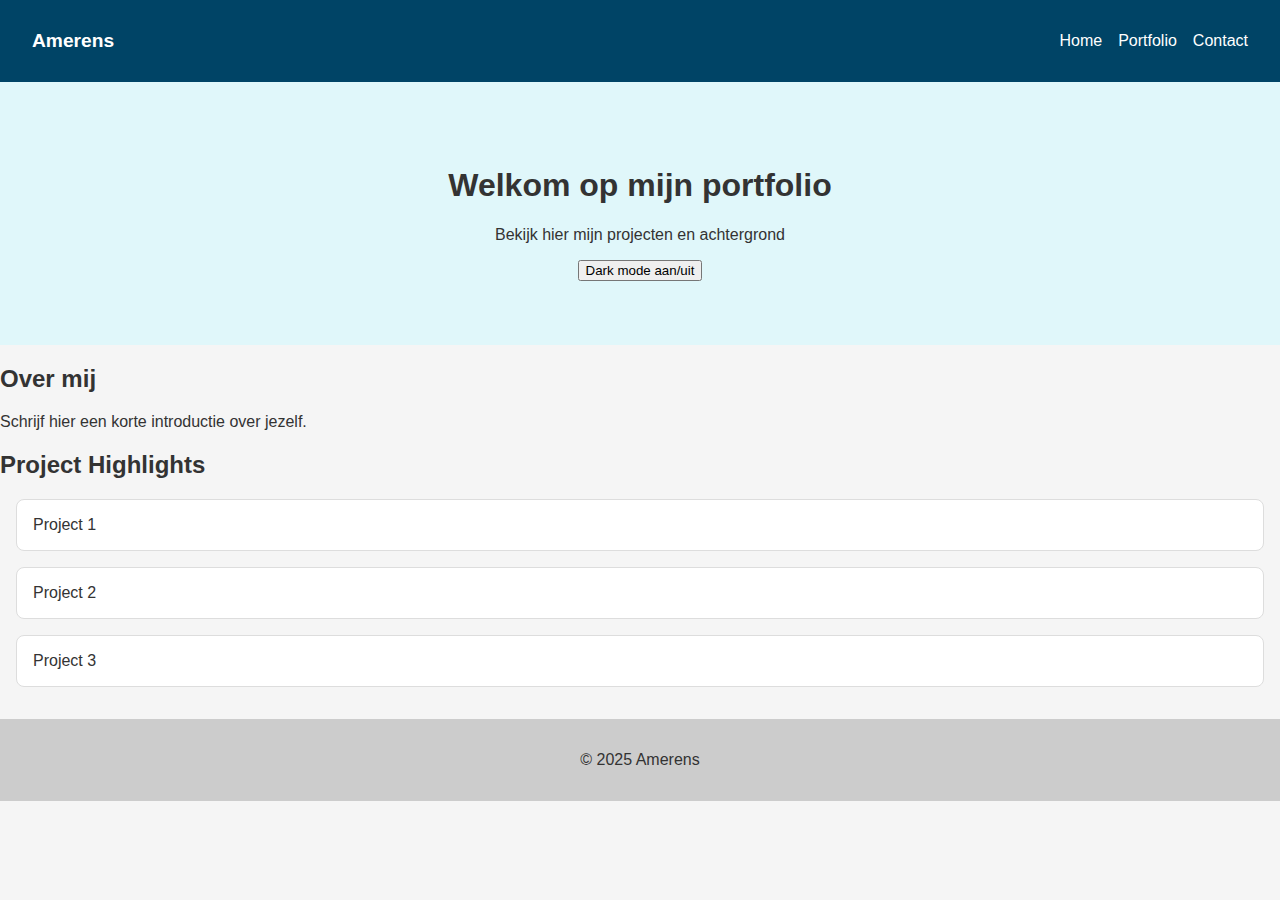
<file: index.html>
<!DOCTYPE html>
<html lang="nl">
<head>
  <meta charset="UTF-8" />
  <meta name="viewport" content="width=device-width, initial-scale=1.0" />
  <title>Portfolio van Amerens</title>
  <link rel="stylesheet" href="style.css" />
  <script defer src="script.js"></script>
</head>
<body>
  <header>
    <nav class="navbar">
      <div class="logo">Amerens</div>
      <ul class="nav-links">
        <li><a href="index.html">Home</a></li>
        <li><a href="portfolio.html">Portfolio</a></li>
        <li><a href="contact.html">Contact</a></li>
      </ul>
    </nav>
    <div class="header-content">
      <h1>Welkom op mijn portfolio</h1>
      <p>Bekijk hier mijn projecten en achtergrond</p>
      <button onclick="toggleDarkMode()">Dark mode aan/uit</button>
    </div>
  </header>
  <main>
    <section class="intro">
      <h2>Over mij</h2>
      <p>Schrijf hier een korte introductie over jezelf.</p>
    </section>
    <section class="highlights">
      <h2>Project Highlights</h2>
      <div class="project-card">Project 1</div>
      <div class="project-card">Project 2</div>
      <div class="project-card">Project 3</div>
    </section>
  </main>
  <footer>
    <p>&copy; 2025 Amerens</p>
  </footer>
</body>
</html>
</file>
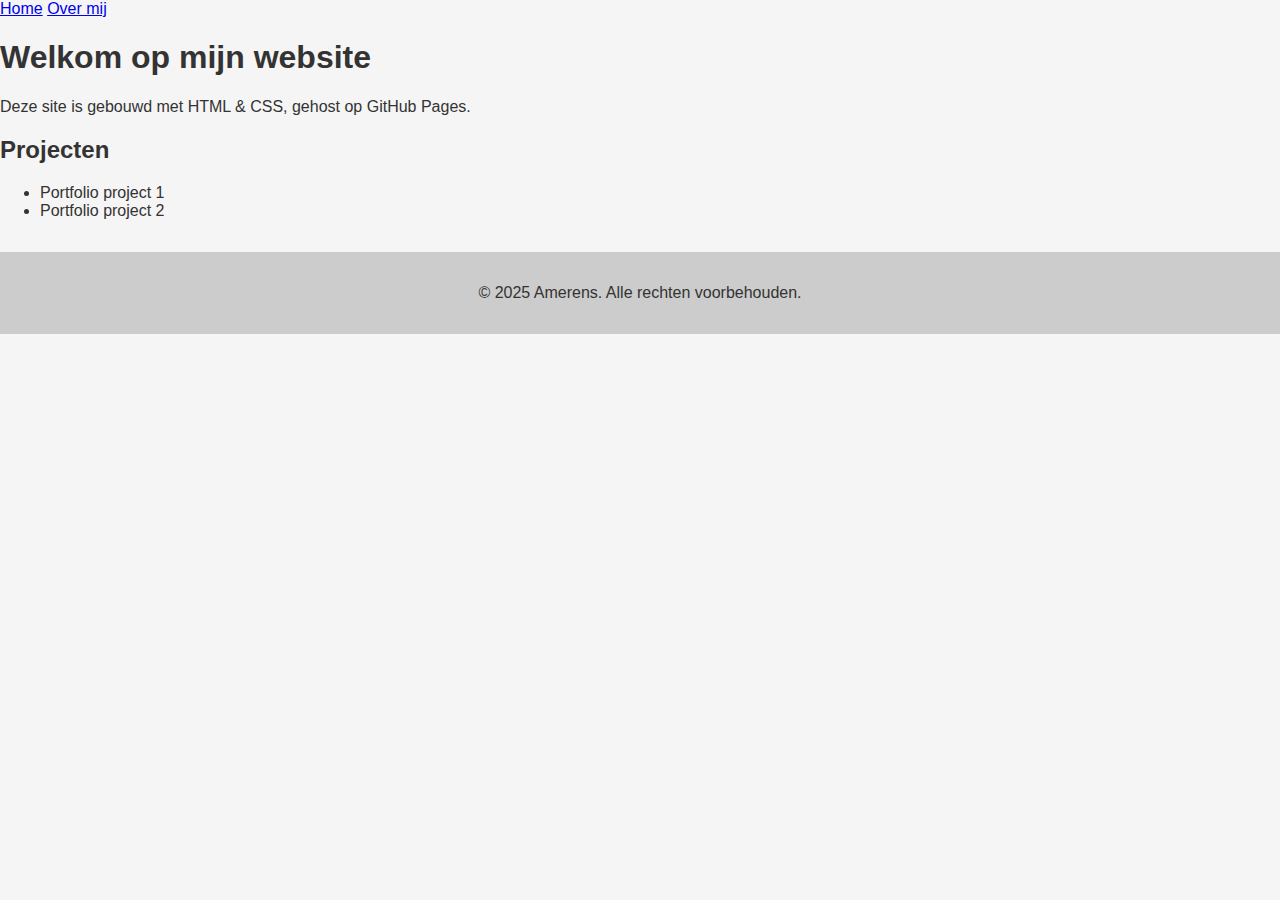
<file: aaindex.html>
<!DOCTYPE html>
<html lang="nl">
<head>
    <meta charset="UTF-8">
    <meta name="viewport" content="width=device-width, initial-scale=1.0">
    <title>Welkom - Amerens</title>
    <link rel="stylesheet" href="style.css">
</head>
<body>
    <header>
        <nav>
            <a href="index.html">Home</a>
            <a href="about.html">Over mij</a>
        </nav>
        <h1>Welkom op mijn website</h1>
        <p>Deze site is gebouwd met HTML & CSS, gehost op GitHub Pages.</p>
    </header>
    <main>
        <section>
            <h2>Projecten</h2>
            <ul>
                <li>Portfolio project 1</li>
                <li>Portfolio project 2</li>
            </ul>
        </section>
    </main>
    <footer>
        <p>&copy; 2025 Amerens. Alle rechten voorbehouden.</p>
    </footer>
</body>
</html>
</file>
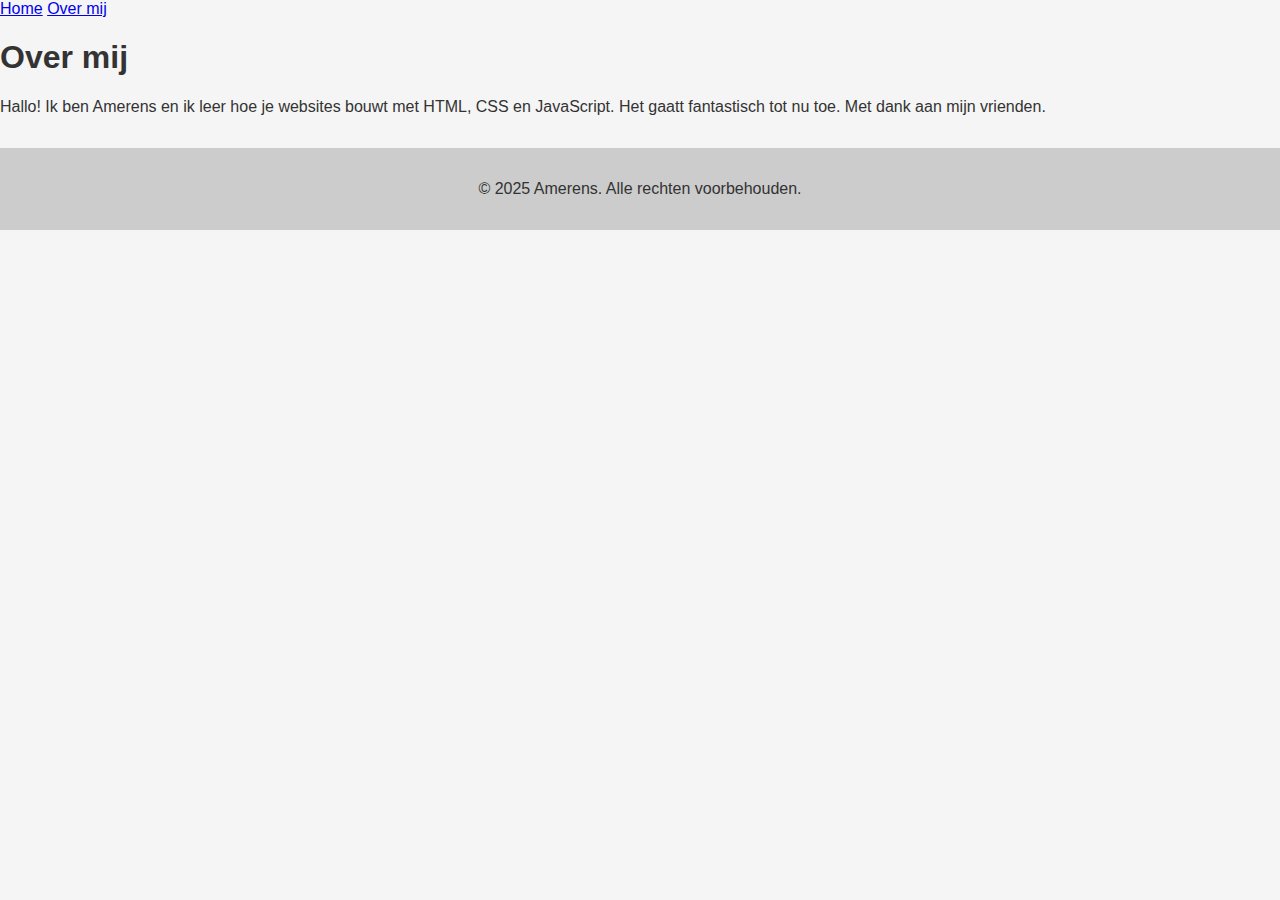
<file: about.html>
<!DOCTYPE html>
<html lang="nl">
<head>
    <meta charset="UTF-8">
    <meta name="viewport" content="width=device-width, initial-scale=1.0">
    <title>Over mij - Amerens</title>
    <link rel="stylesheet" href="style.css">
</head>
<body>
    <header>
        <nav>
            <a href="index.html">Home</a>
            <a href="about.html">Over mij</a>
        </nav>
        <h1>Over mij</h1>
    </header>
    <main>
        <section>
            <p>Hallo! Ik ben Amerens en ik leer hoe je websites bouwt met HTML, CSS en JavaScript. Het gaatt fantastisch tot nu toe. Met dank aan mijn vrienden.</p>
        </section>
    </main>
    <footer>
        <p>&copy; 2025 Amerens. Alle rechten voorbehouden.</p>
    </footer>
</body>
</html>
</file>
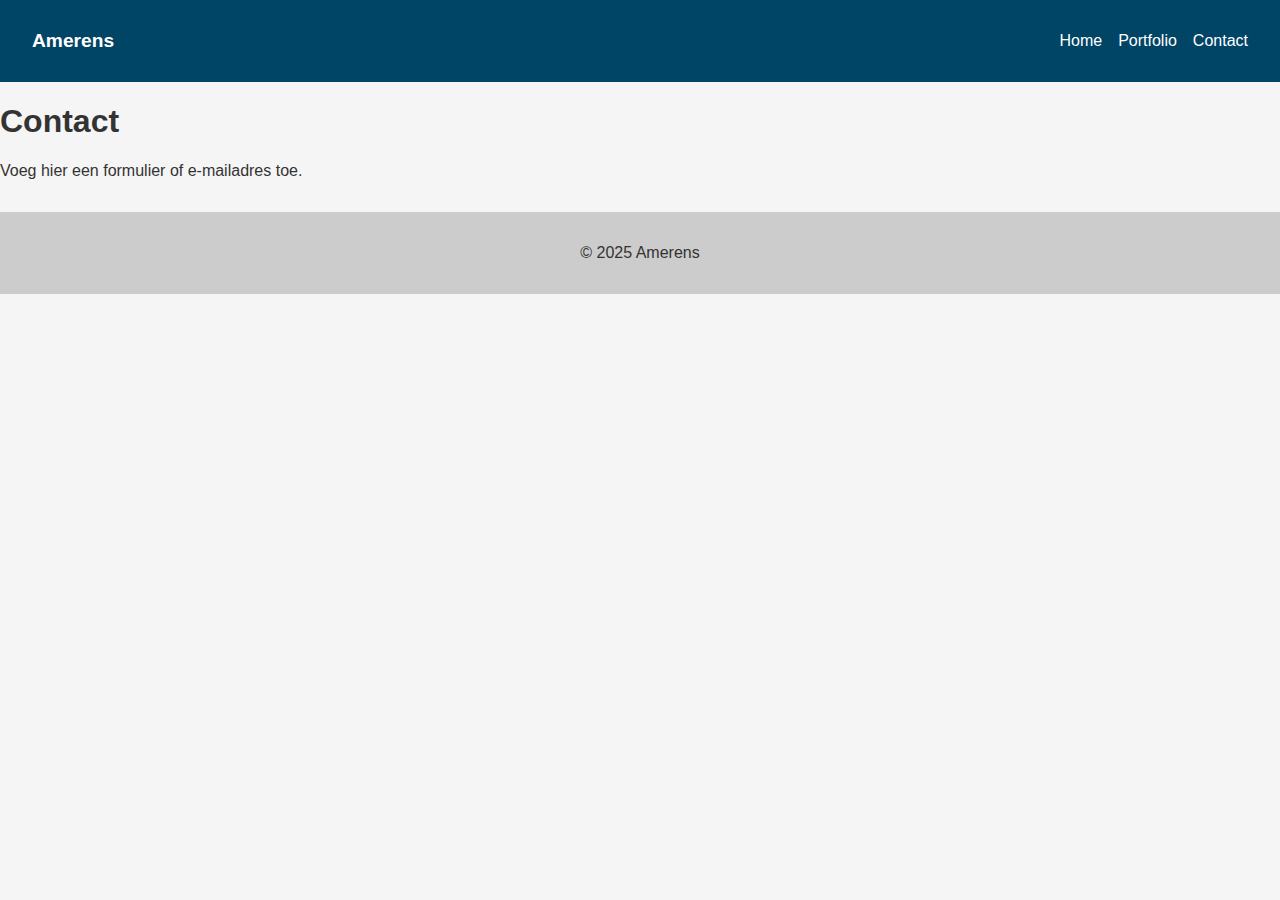
<file: contact.html>
<!DOCTYPE html>
<html lang="nl">
<head>
  <meta charset="UTF-8" />
  <meta name="viewport" content="width=device-width, initial-scale=1.0" />
  <title>Contact - Amerens</title>
  <link rel="stylesheet" href="style.css" />
</head>
<body>
  <header>
    <nav class="navbar">
      <div class="logo">Amerens</div>
      <ul class="nav-links">
        <li><a href="index.html">Home</a></li>
        <li><a href="portfolio.html">Portfolio</a></li>
        <li><a href="contact.html">Contact</a></li>
      </ul>
    </nav>
  </header>
  <main>
    <h1>Contact</h1>
    <p>Voeg hier een formulier of e-mailadres toe.</p>
  </main>
  <footer>
    <p>&copy; 2025 Amerens</p>
  </footer>
</body>
</html>
</file>
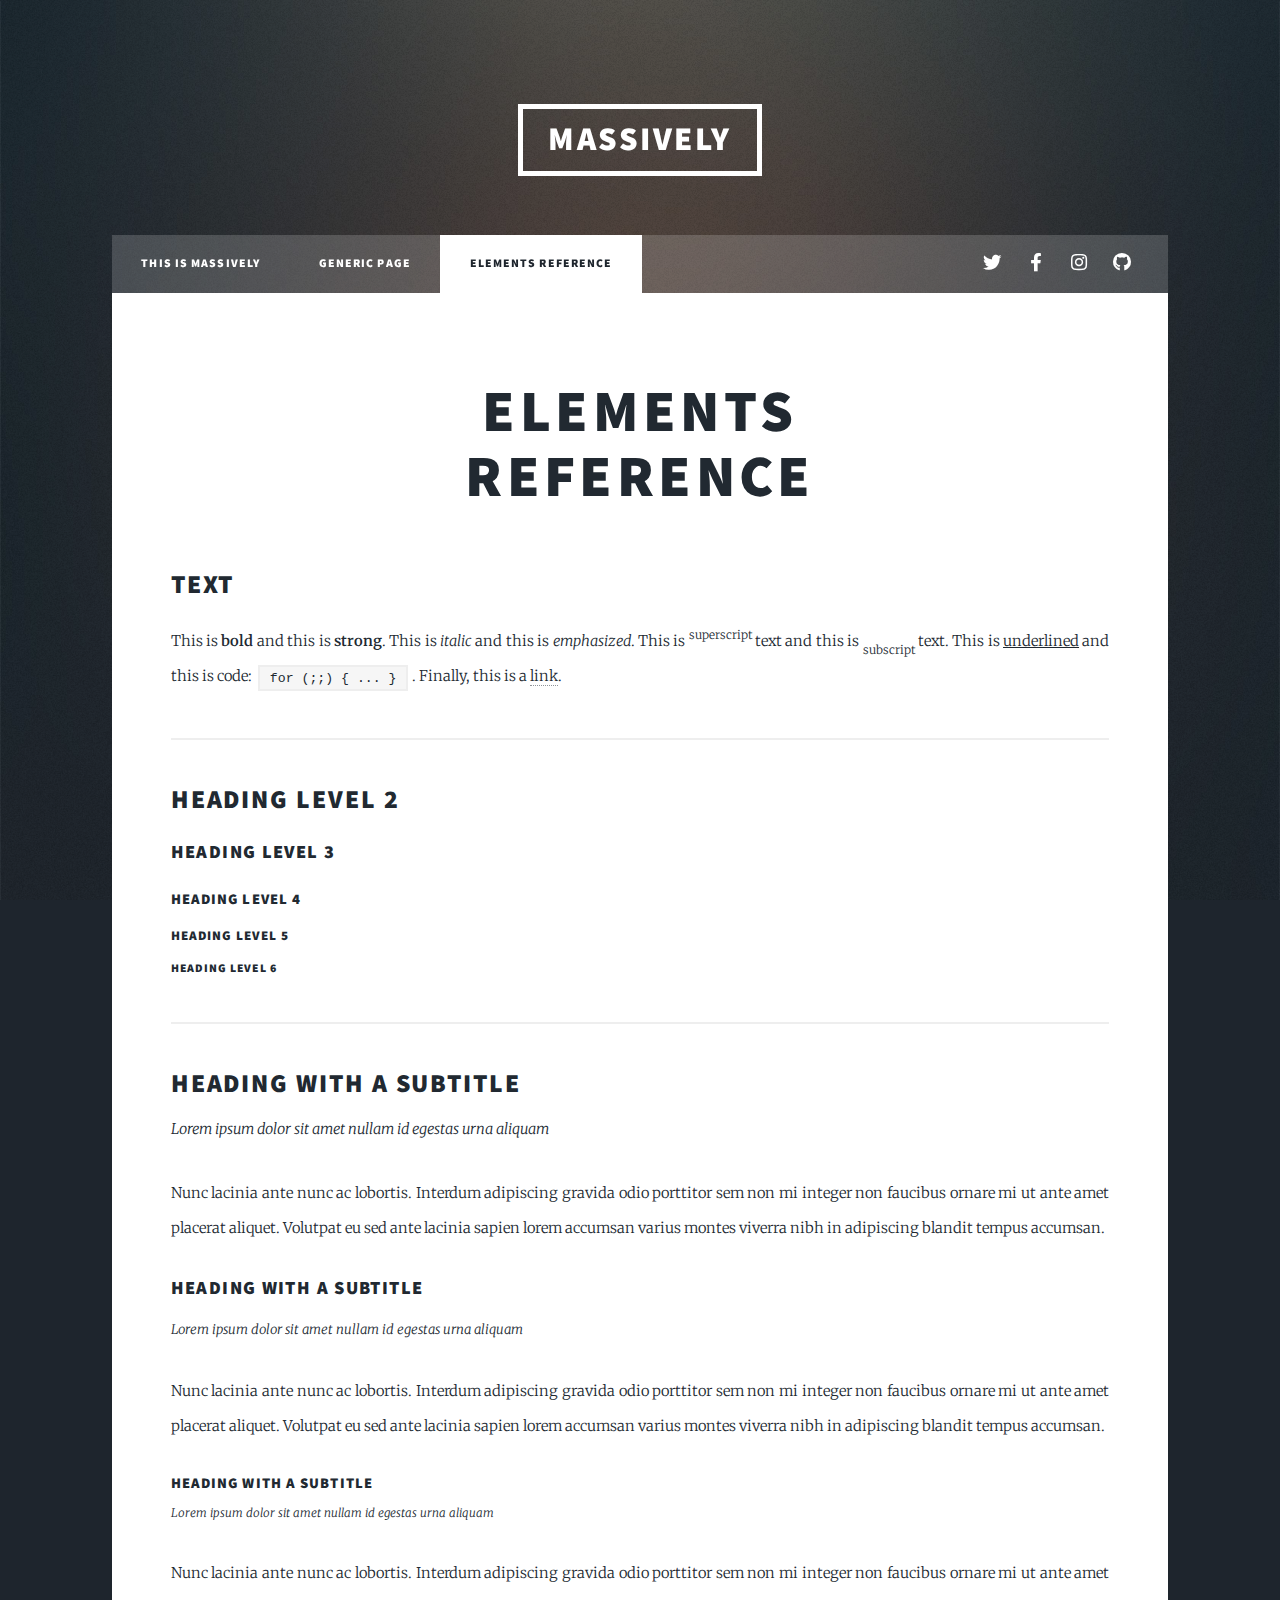
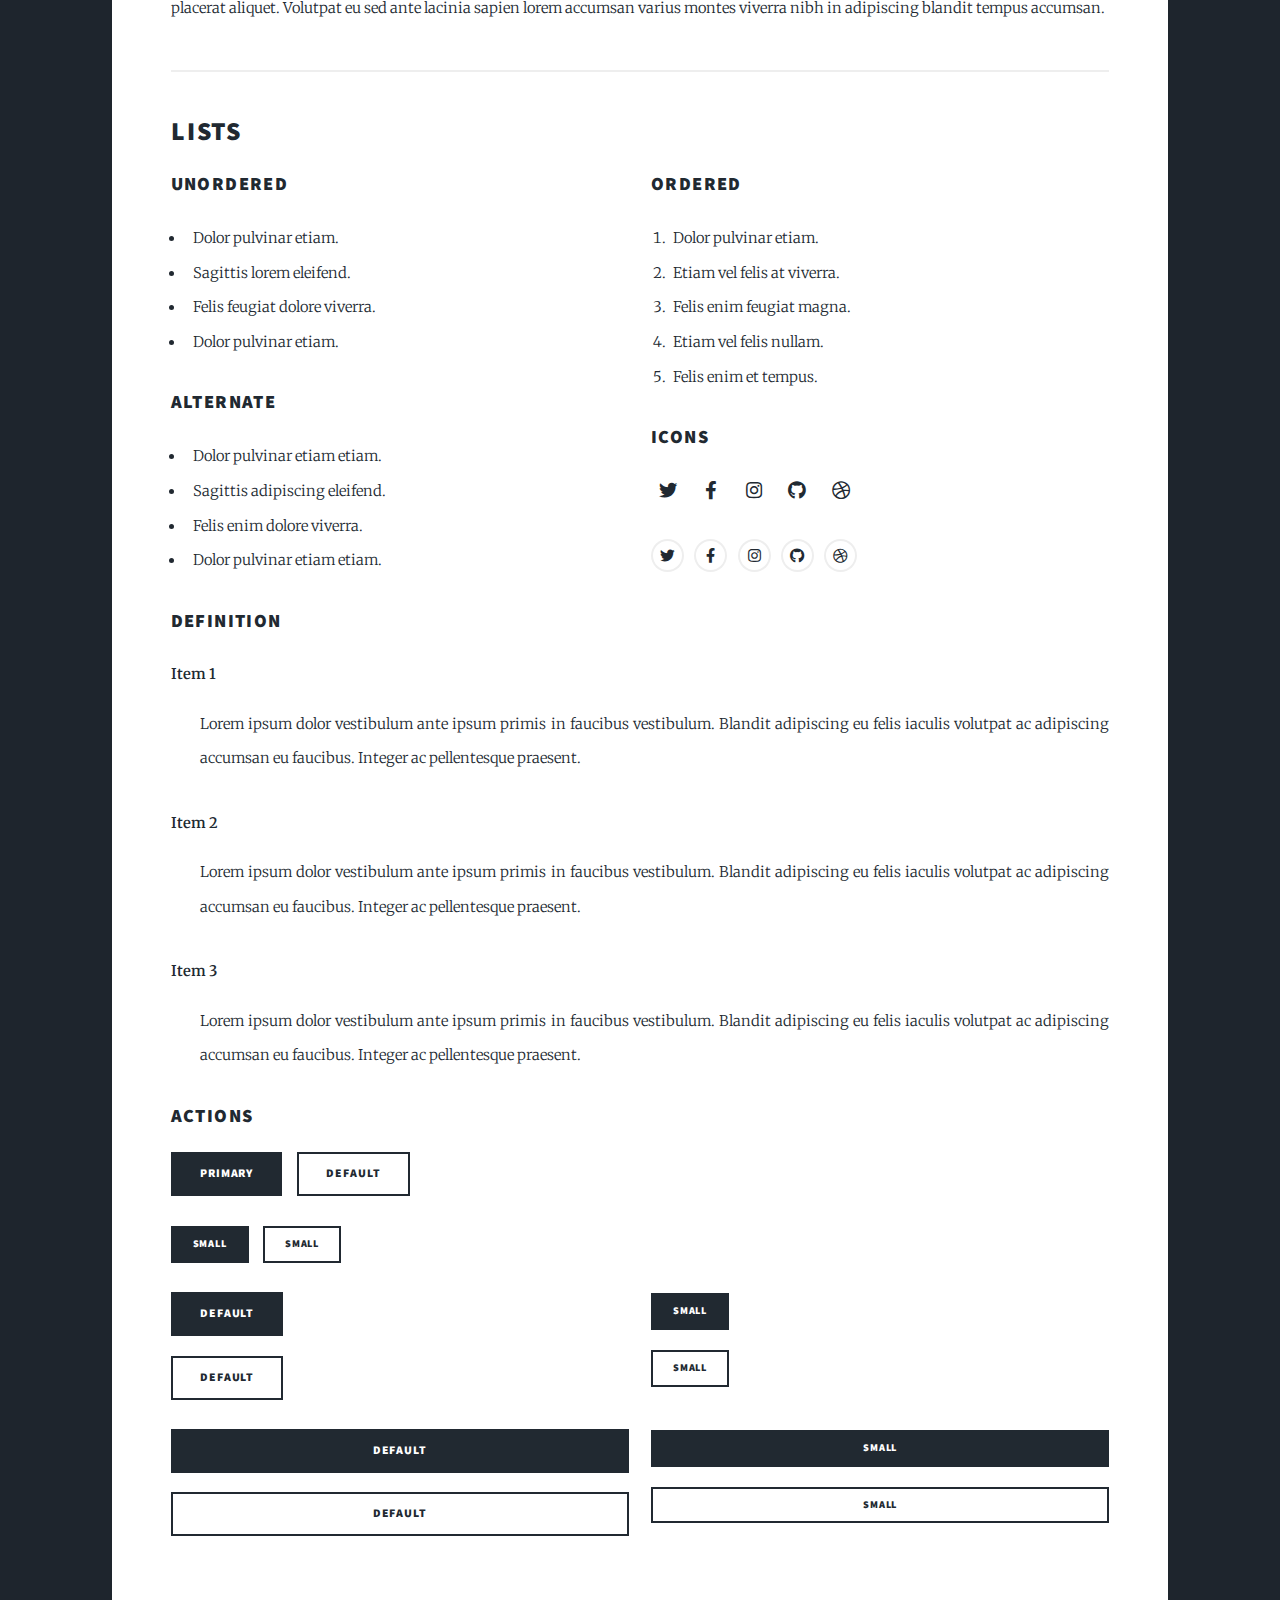
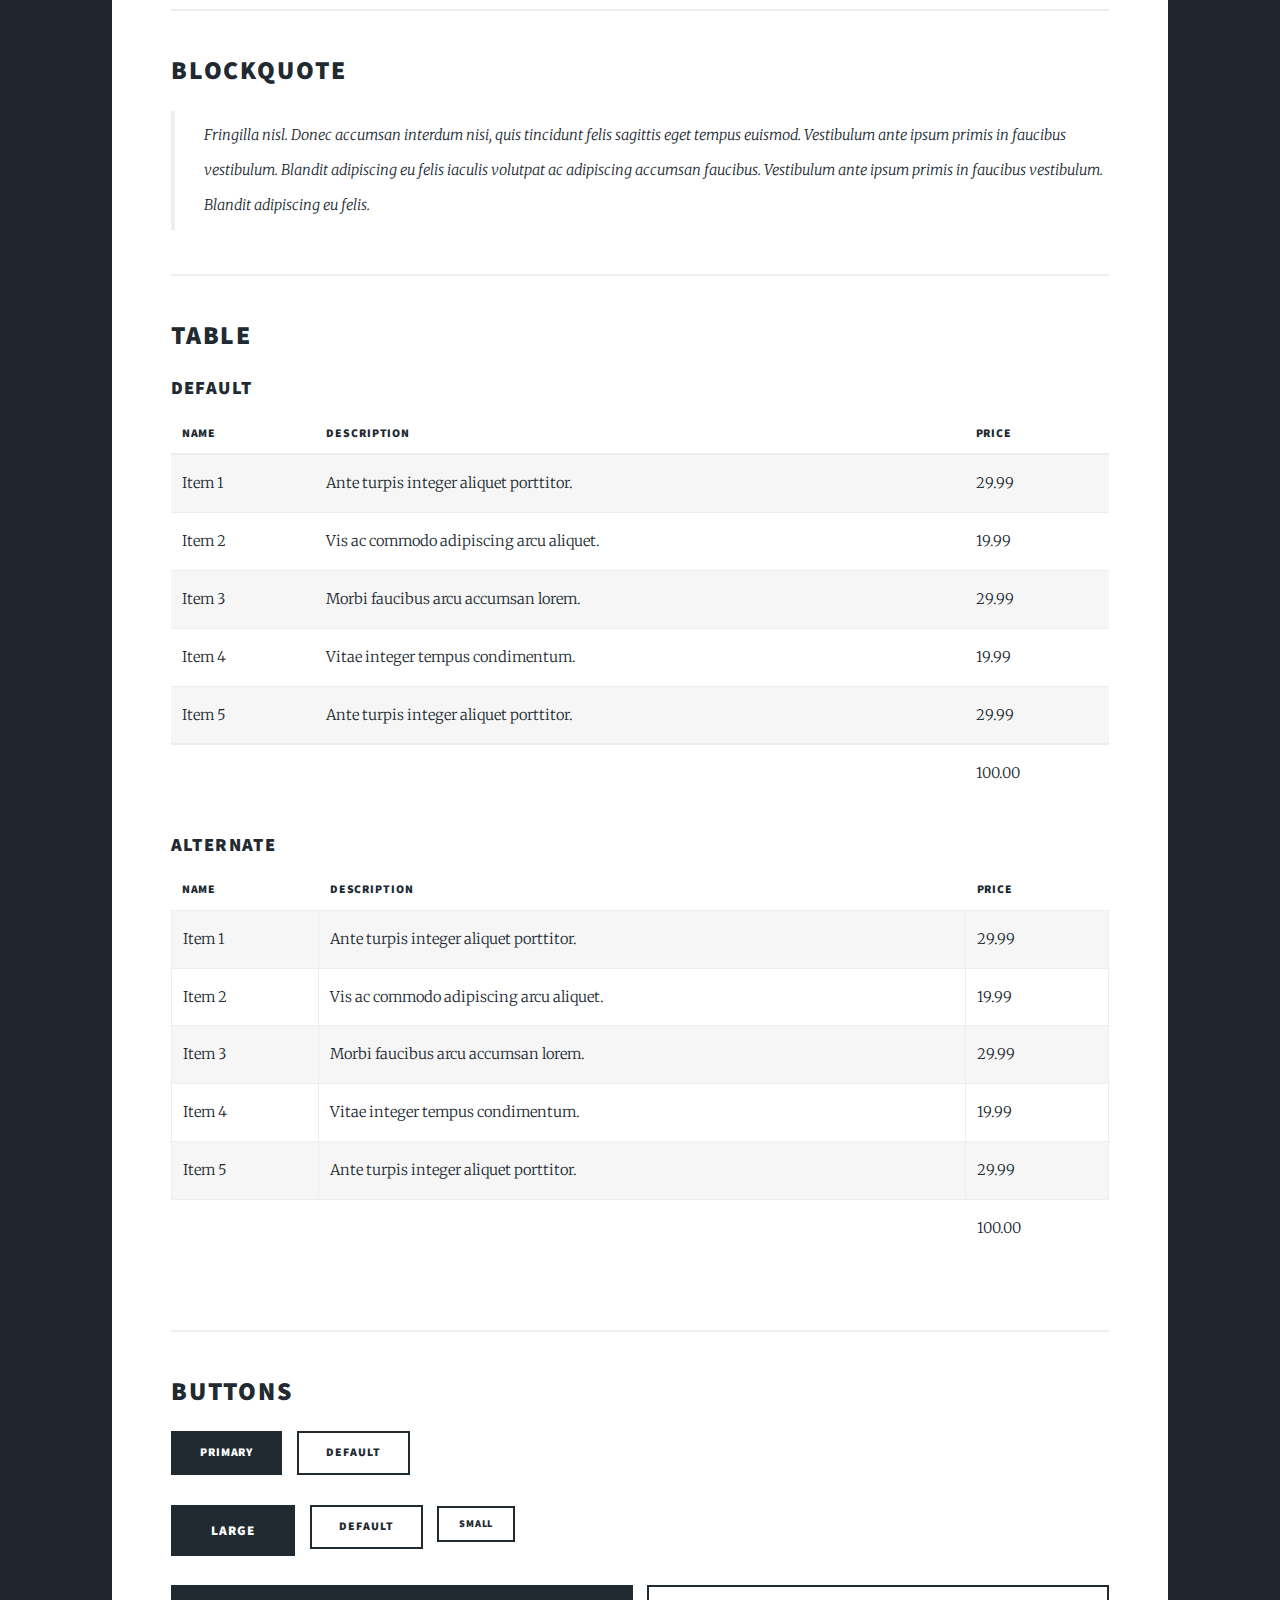
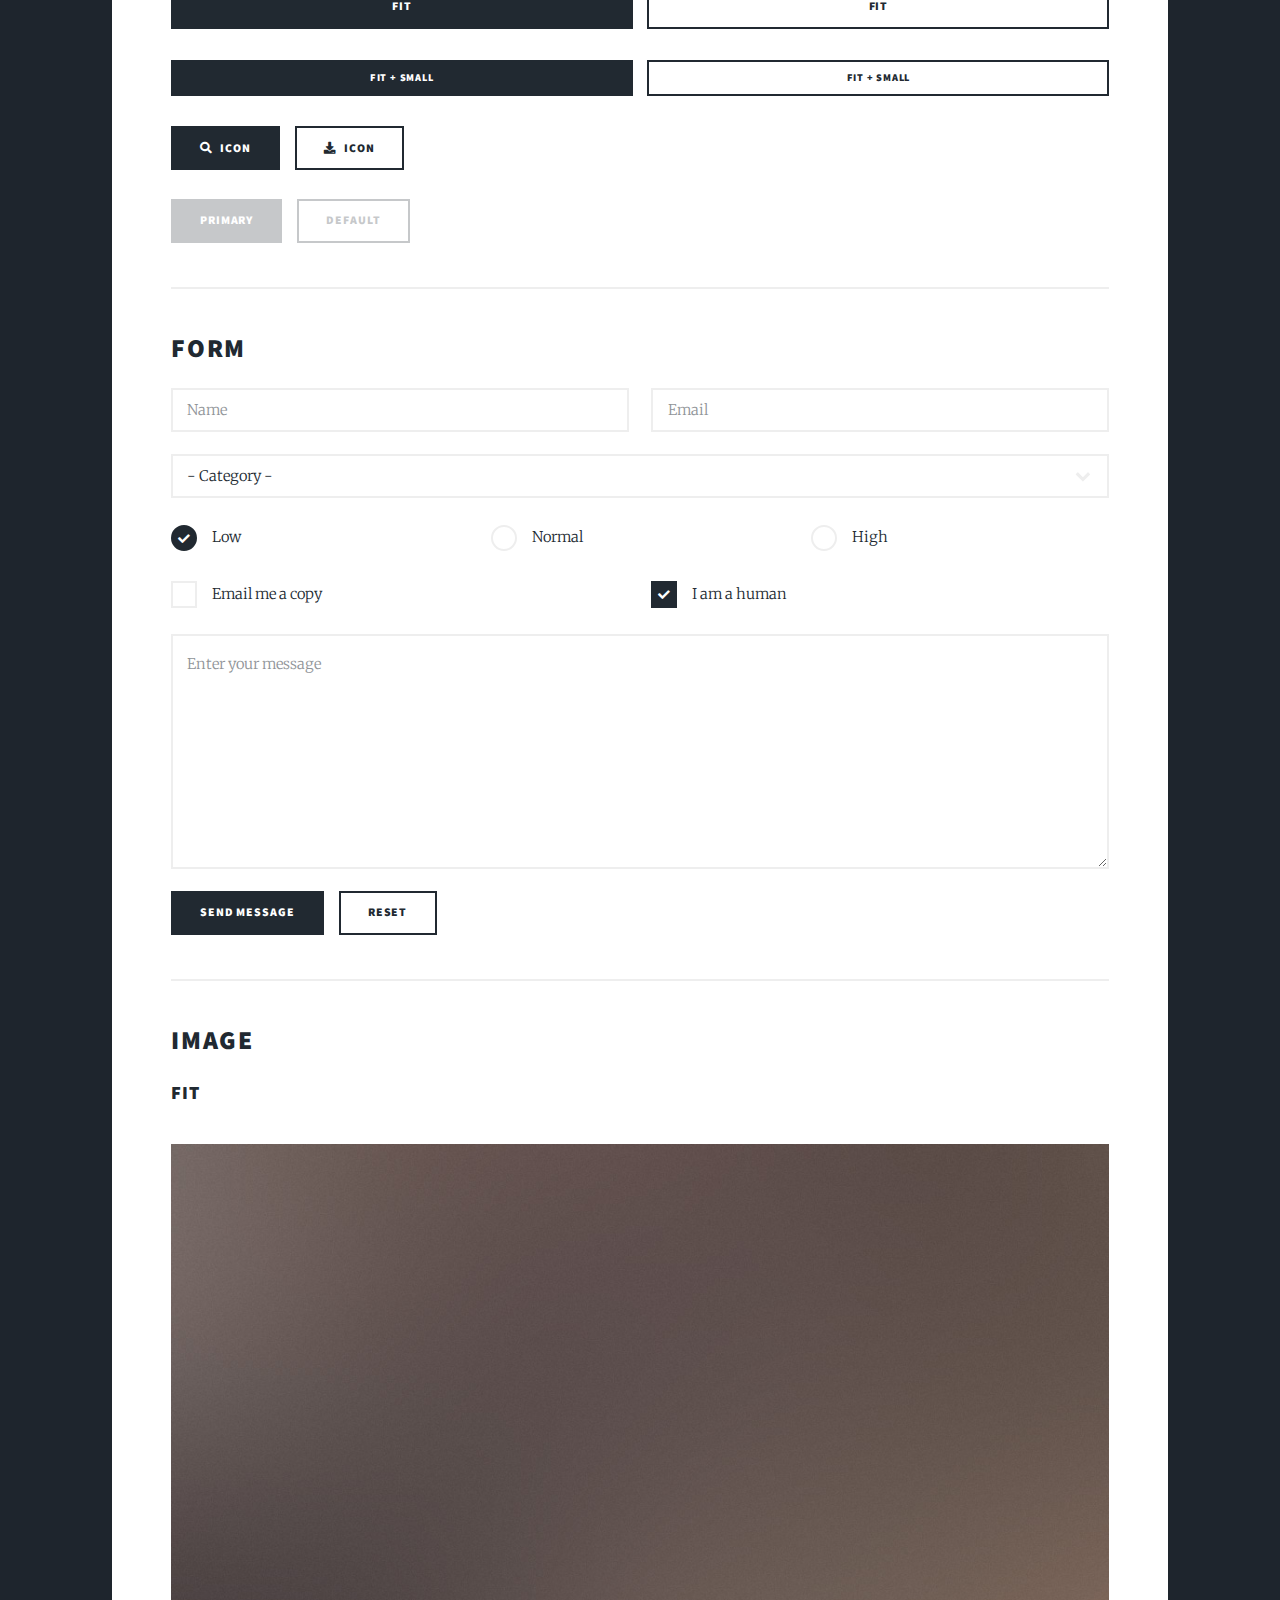
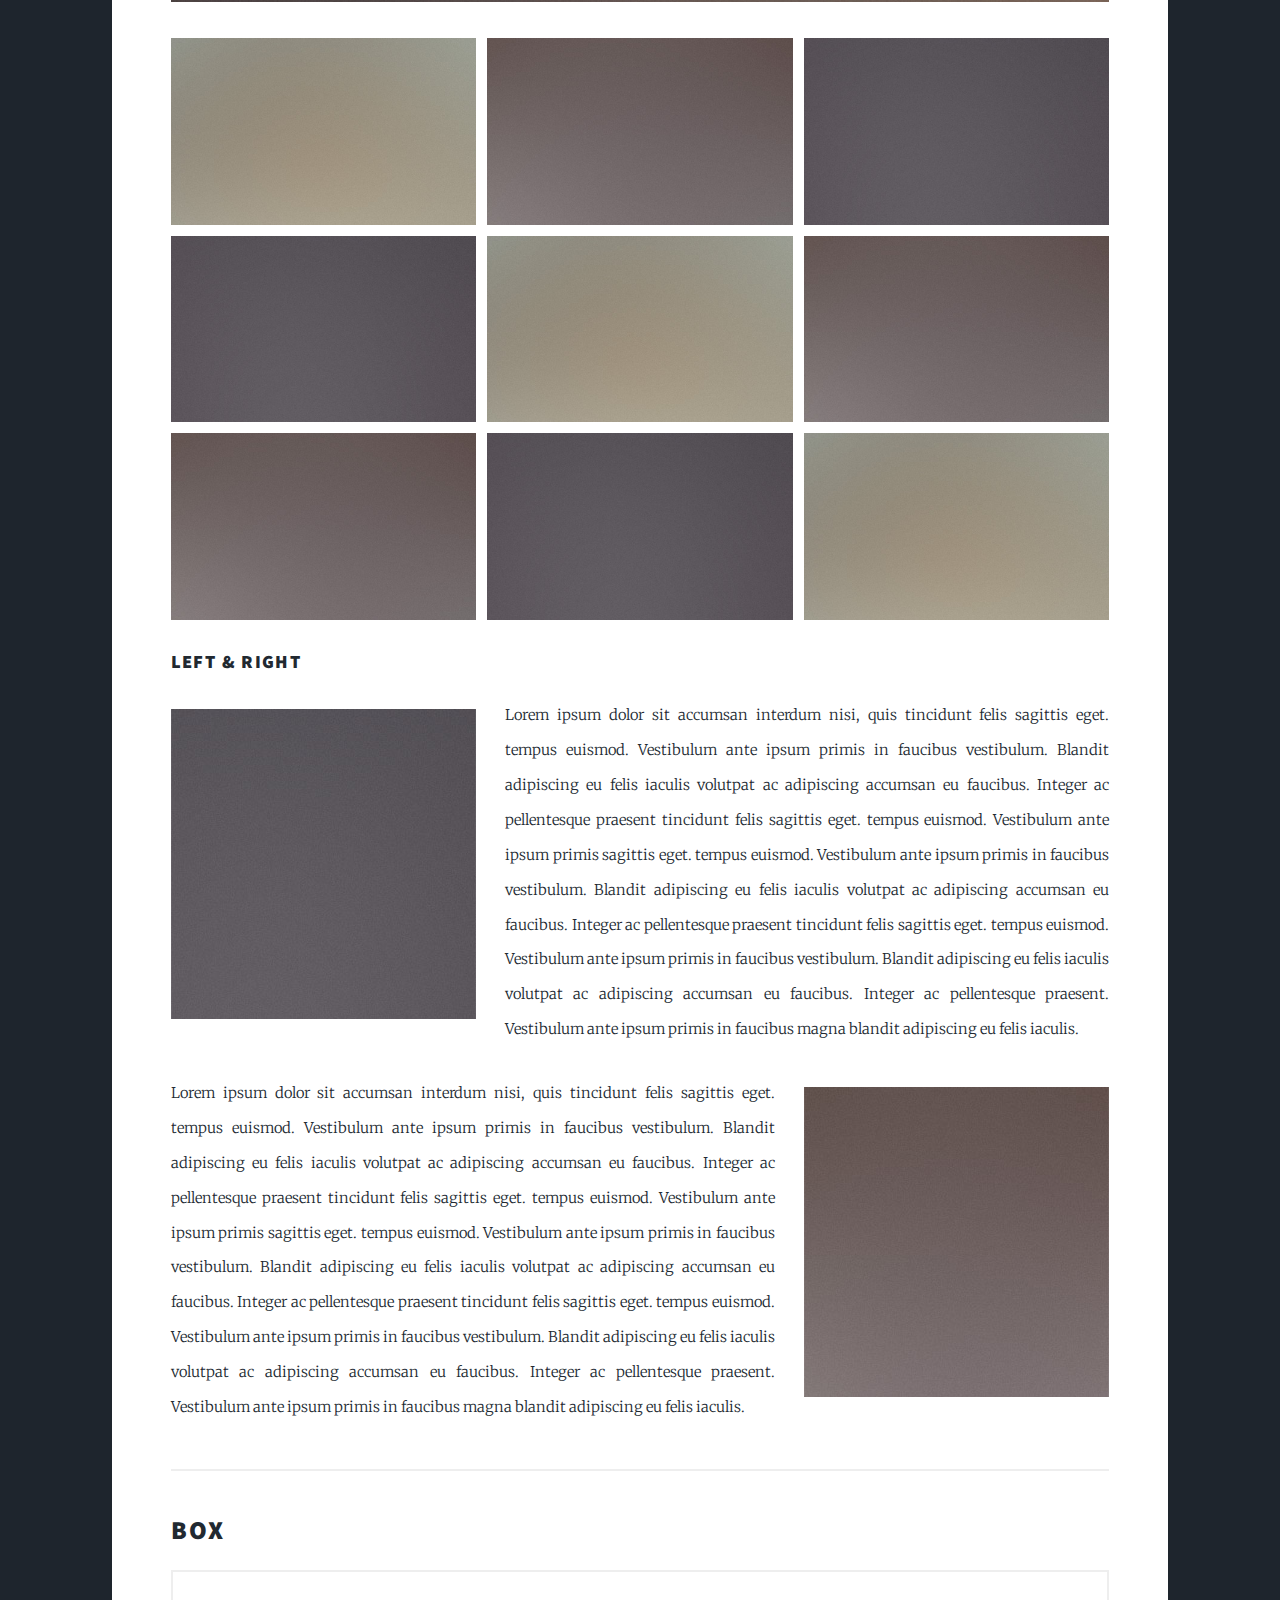
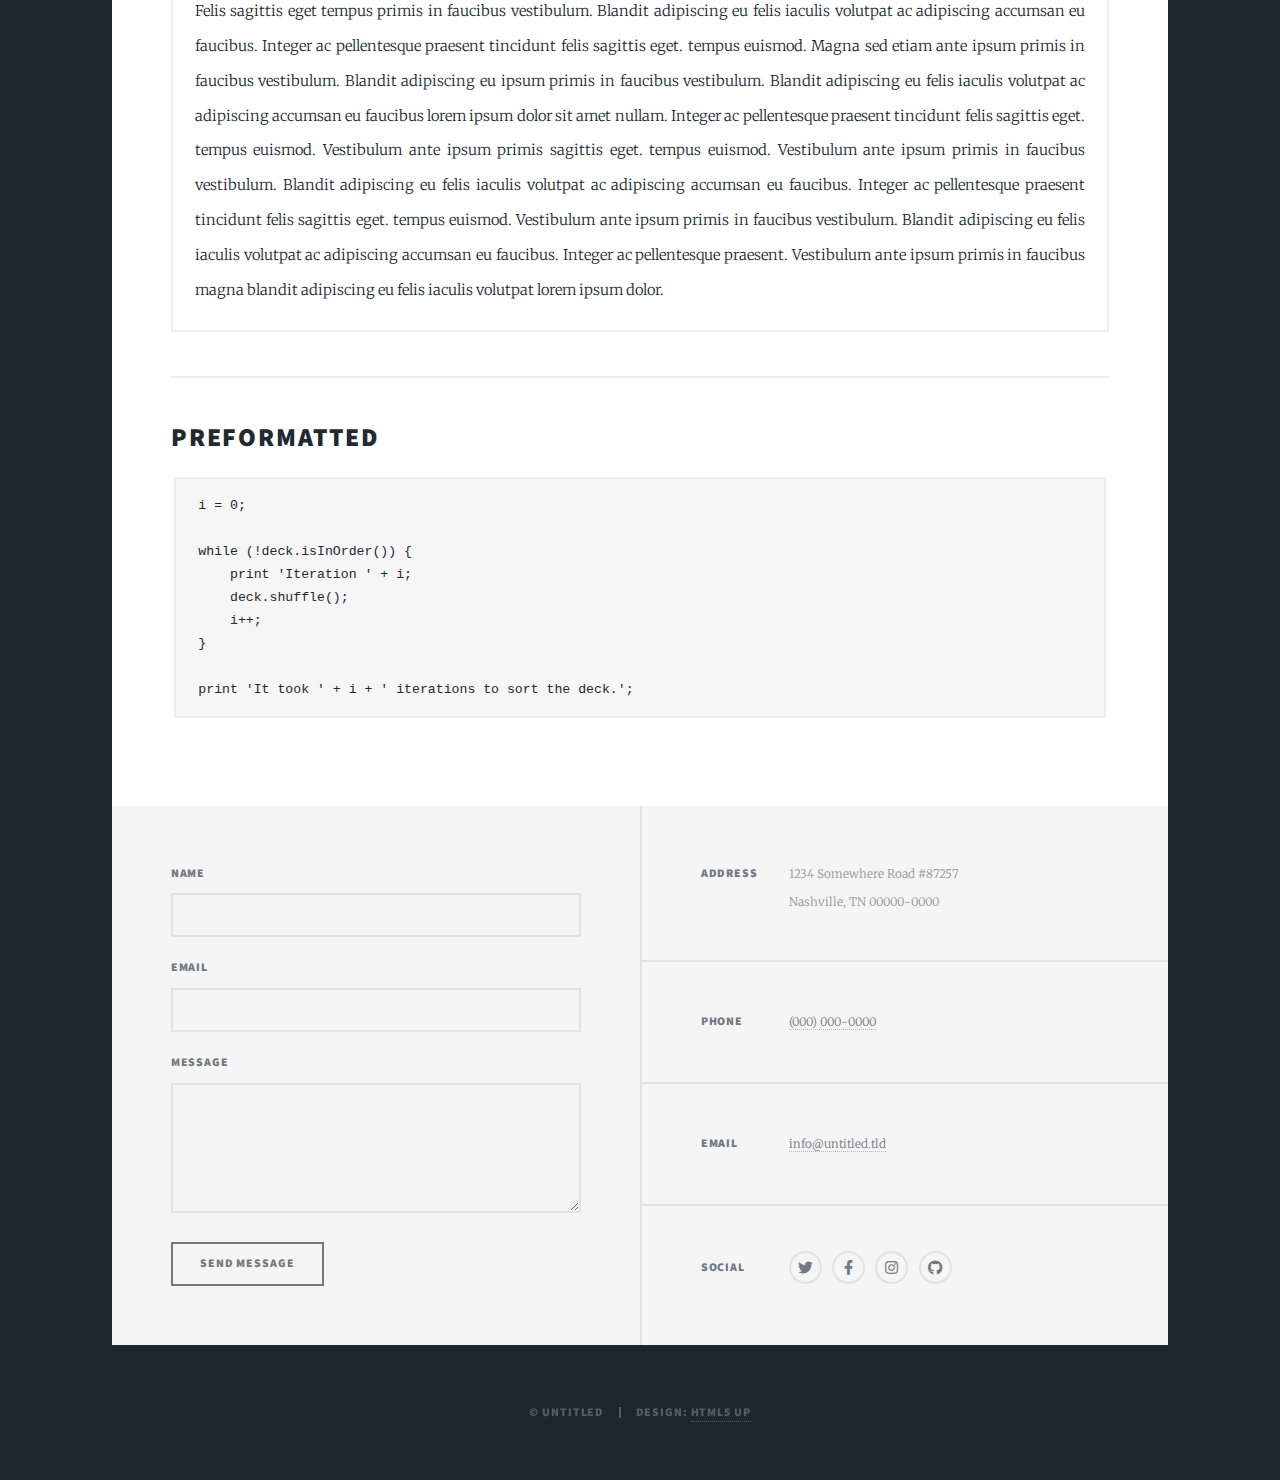
<file: elements.html>
<!DOCTYPE HTML>
<!--
	Massively by HTML5 UP
	html5up.net | @ajlkn
	Free for personal and commercial use under the CCA 3.0 license (html5up.net/license)
-->
<html>
	<head>
		<title>Elements Reference - Massively by HTML5 UP</title>
		<meta charset="utf-8" />
		<meta name="viewport" content="width=device-width, initial-scale=1, user-scalable=no" />
		<link rel="stylesheet" href="assets/css/main.css" />
		<noscript><link rel="stylesheet" href="assets/css/noscript.css" /></noscript>
	</head>
	<body class="is-preload">

		<!-- Wrapper -->
			<div id="wrapper">

				<!-- Header -->
					<header id="header">
						<a href="index.html" class="logo">Massively</a>
					</header>

				<!-- Nav -->
					<nav id="nav">
						<ul class="links">
							<li><a href="index.html">This is Massively</a></li>
							<li><a href="generic.html">Generic Page</a></li>
							<li class="active"><a href="elements.html">Elements Reference</a></li>
						</ul>
						<ul class="icons">
							<li><a href="#" class="icon brands fa-twitter"><span class="label">Twitter</span></a></li>
							<li><a href="#" class="icon brands fa-facebook-f"><span class="label">Facebook</span></a></li>
							<li><a href="#" class="icon brands fa-instagram"><span class="label">Instagram</span></a></li>
							<li><a href="#" class="icon brands fa-github"><span class="label">GitHub</span></a></li>
						</ul>
					</nav>

				<!-- Main -->
					<div id="main">

						<!-- Post -->
							<section class="post">
								<header class="major">
									<h1>Elements<br />
									Reference</h1>
								</header>

								<!-- Text stuff -->
									<h2>Text</h2>
									<p>This is <b>bold</b> and this is <strong>strong</strong>. This is <i>italic</i> and this is <em>emphasized</em>.
									This is <sup>superscript</sup> text and this is <sub>subscript</sub> text.
									This is <u>underlined</u> and this is code: <code>for (;;) { ... }</code>.
									Finally, this is a <a href="#">link</a>.</p>
									<hr />
									<h2>Heading Level 2</h2>
									<h3>Heading Level 3</h3>
									<h4>Heading Level 4</h4>
									<h5>Heading Level 5</h5>
									<h6>Heading Level 6</h6>
									<hr />
									<header>
										<h2>Heading with a Subtitle</h2>
										<p>Lorem ipsum dolor sit amet nullam id egestas urna aliquam</p>
									</header>
									<p>Nunc lacinia ante nunc ac lobortis. Interdum adipiscing gravida odio porttitor sem non mi integer non faucibus ornare mi ut ante amet placerat aliquet. Volutpat eu sed ante lacinia sapien lorem accumsan varius montes viverra nibh in adipiscing blandit tempus accumsan.</p>
									<header>
										<h3>Heading with a Subtitle</h3>
										<p>Lorem ipsum dolor sit amet nullam id egestas urna aliquam</p>
									</header>
									<p>Nunc lacinia ante nunc ac lobortis. Interdum adipiscing gravida odio porttitor sem non mi integer non faucibus ornare mi ut ante amet placerat aliquet. Volutpat eu sed ante lacinia sapien lorem accumsan varius montes viverra nibh in adipiscing blandit tempus accumsan.</p>
									<header>
										<h4>Heading with a Subtitle</h4>
										<p>Lorem ipsum dolor sit amet nullam id egestas urna aliquam</p>
									</header>
									<p>Nunc lacinia ante nunc ac lobortis. Interdum adipiscing gravida odio porttitor sem non mi integer non faucibus ornare mi ut ante amet placerat aliquet. Volutpat eu sed ante lacinia sapien lorem accumsan varius montes viverra nibh in adipiscing blandit tempus accumsan.</p>

									<hr />

								<!-- Lists -->
									<h2>Lists</h2>
									<div class="row">
										<div class="col-6 col-12-small">

											<h3>Unordered</h3>
											<ul>
												<li>Dolor pulvinar etiam.</li>
												<li>Sagittis lorem eleifend.</li>
												<li>Felis feugiat dolore viverra.</li>
												<li>Dolor pulvinar etiam.</li>
											</ul>

											<h3>Alternate</h3>
											<ul class="alt">
												<li>Dolor pulvinar etiam etiam.</li>
												<li>Sagittis adipiscing eleifend.</li>
												<li>Felis enim dolore viverra.</li>
												<li>Dolor pulvinar etiam etiam.</li>
											</ul>

										</div>
										<div class="col-6 col-12-small">

											<h3>Ordered</h3>
											<ol>
												<li>Dolor pulvinar etiam.</li>
												<li>Etiam vel felis at viverra.</li>
												<li>Felis enim feugiat magna.</li>
												<li>Etiam vel felis nullam.</li>
												<li>Felis enim et tempus.</li>
											</ol>

											<h3>Icons</h3>
											<ul class="icons">
												<li><a href="#" class="icon brands fa-twitter"><span class="label">Twitter</span></a></li>
												<li><a href="#" class="icon brands fa-facebook-f"><span class="label">Facebook</span></a></li>
												<li><a href="#" class="icon brands fa-instagram"><span class="label">Instagram</span></a></li>
												<li><a href="#" class="icon brands fa-github"><span class="label">Github</span></a></li>
												<li><a href="#" class="icon brands fa-dribbble"><span class="label">Dribbble</span></a></li>
											</ul>
											<ul class="icons alt">
												<li><a href="#" class="icon brands alt fa-twitter"><span class="label">Twitter</span></a></li>
												<li><a href="#" class="icon brands alt fa-facebook-f"><span class="label">Facebook</span></a></li>
												<li><a href="#" class="icon brands alt fa-instagram"><span class="label">Instagram</span></a></li>
												<li><a href="#" class="icon brands alt fa-github"><span class="label">Github</span></a></li>
												<li><a href="#" class="icon brands alt fa-dribbble"><span class="label">Dribbble</span></a></li>
											</ul>

										</div>
									</div>
									<h3>Definition</h3>
									<dl>
										<dt>Item 1</dt>
										<dd>
											<p>Lorem ipsum dolor vestibulum ante ipsum primis in faucibus vestibulum. Blandit adipiscing eu felis iaculis volutpat ac adipiscing accumsan eu faucibus. Integer ac pellentesque praesent.</p>
										</dd>
										<dt>Item 2</dt>
										<dd>
											<p>Lorem ipsum dolor vestibulum ante ipsum primis in faucibus vestibulum. Blandit adipiscing eu felis iaculis volutpat ac adipiscing accumsan eu faucibus. Integer ac pellentesque praesent.</p>
										</dd>
										<dt>Item 3</dt>
										<dd>
											<p>Lorem ipsum dolor vestibulum ante ipsum primis in faucibus vestibulum. Blandit adipiscing eu felis iaculis volutpat ac adipiscing accumsan eu faucibus. Integer ac pellentesque praesent.</p>
										</dd>
									</dl>

									<h3>Actions</h3>
									<ul class="actions">
										<li><a href="#" class="button primary">Primary</a></li>
										<li><a href="#" class="button">Default</a></li>
									</ul>
									<ul class="actions small">
										<li><a href="#" class="button primary small">Small</a></li>
										<li><a href="#" class="button small">Small</a></li>
									</ul>
									<div class="row">
										<div class="col-6 col-12-small">
											<ul class="actions stacked">
												<li><a href="#" class="button primary">Default</a></li>
												<li><a href="#" class="button">Default</a></li>
											</ul>
										</div>
										<div class="col-6 col-12-small">
											<ul class="actions stacked">
												<li><a href="#" class="button primary small">Small</a></li>
												<li><a href="#" class="button small">Small</a></li>
											</ul>
										</div>
									</div>
									<div class="row">
										<div class="col-6 col-12-small">
											<ul class="actions stacked">
												<li><a href="#" class="button primary fit">Default</a></li>
												<li><a href="#" class="button fit">Default</a></li>
											</ul>
										</div>
										<div class="col-6 col-12-small">
											<ul class="actions stacked">
												<li><a href="#" class="button primary small fit">Small</a></li>
												<li><a href="#" class="button small fit">Small</a></li>
											</ul>
										</div>
									</div>

									<hr />

								<!-- Blockquote -->
									<h2>Blockquote</h2>
									<blockquote>Fringilla nisl. Donec accumsan interdum nisi, quis tincidunt felis sagittis eget tempus euismod. Vestibulum ante ipsum primis in faucibus vestibulum. Blandit adipiscing eu felis iaculis volutpat ac adipiscing accumsan faucibus. Vestibulum ante ipsum primis in faucibus vestibulum. Blandit adipiscing eu felis.</blockquote>

									<hr />

								<!-- Table -->
									<h2>Table</h2>

									<h3>Default</h3>
									<div class="table-wrapper">
										<table>
											<thead>
												<tr>
													<th>Name</th>
													<th>Description</th>
													<th>Price</th>
												</tr>
											</thead>
											<tbody>
												<tr>
													<td>Item 1</td>
													<td>Ante turpis integer aliquet porttitor.</td>
													<td>29.99</td>
												</tr>
												<tr>
													<td>Item 2</td>
													<td>Vis ac commodo adipiscing arcu aliquet.</td>
													<td>19.99</td>
												</tr>
												<tr>
													<td>Item 3</td>
													<td> Morbi faucibus arcu accumsan lorem.</td>
													<td>29.99</td>
												</tr>
												<tr>
													<td>Item 4</td>
													<td>Vitae integer tempus condimentum.</td>
													<td>19.99</td>
												</tr>
												<tr>
													<td>Item 5</td>
													<td>Ante turpis integer aliquet porttitor.</td>
													<td>29.99</td>
												</tr>
											</tbody>
											<tfoot>
												<tr>
													<td colspan="2"></td>
													<td>100.00</td>
												</tr>
											</tfoot>
										</table>
									</div>

									<h3>Alternate</h3>
									<div class="table-wrapper">
										<table class="alt">
											<thead>
												<tr>
													<th>Name</th>
													<th>Description</th>
													<th>Price</th>
												</tr>
											</thead>
											<tbody>
												<tr>
													<td>Item 1</td>
													<td>Ante turpis integer aliquet porttitor.</td>
													<td>29.99</td>
												</tr>
												<tr>
													<td>Item 2</td>
													<td>Vis ac commodo adipiscing arcu aliquet.</td>
													<td>19.99</td>
												</tr>
												<tr>
													<td>Item 3</td>
													<td> Morbi faucibus arcu accumsan lorem.</td>
													<td>29.99</td>
												</tr>
												<tr>
													<td>Item 4</td>
													<td>Vitae integer tempus condimentum.</td>
													<td>19.99</td>
												</tr>
												<tr>
													<td>Item 5</td>
													<td>Ante turpis integer aliquet porttitor.</td>
													<td>29.99</td>
												</tr>
											</tbody>
											<tfoot>
												<tr>
													<td colspan="2"></td>
													<td>100.00</td>
												</tr>
											</tfoot>
										</table>
									</div>

									<hr />

								<!-- Buttons -->
									<h2>Buttons</h2>
									<ul class="actions">
										<li><a href="#" class="button primary">Primary</a></li>
										<li><a href="#" class="button">Default</a></li>
									</ul>
									<ul class="actions">
										<li><a href="#" class="button primary large">Large</a></li>
										<li><a href="#" class="button">Default</a></li>
										<li><a href="#" class="button small">Small</a></li>
									</ul>
									<ul class="actions fit">
										<li><a href="#" class="button primary fit">Fit</a></li>
										<li><a href="#" class="button fit">Fit</a></li>
									</ul>
									<ul class="actions fit small">
										<li><a href="#" class="button primary fit small">Fit + Small</a></li>
										<li><a href="#" class="button fit small">Fit + Small</a></li>
									</ul>
									<ul class="actions">
										<li><a href="#" class="button primary icon solid fa-search">Icon</a></li>
										<li><a href="#" class="button icon solid fa-download">Icon</a></li>
									</ul>
									<ul class="actions">
										<li><span class="button primary disabled">Primary</span></li>
										<li><span class="button disabled">Default</span></li>
									</ul>

									<hr />

								<!-- Form -->
									<h2>Form</h2>

									<form method="post" action="#">
										<div class="row gtr-uniform">
											<div class="col-6 col-12-xsmall">
												<input type="text" name="demo-name" id="demo-name" value="" placeholder="Name" />
											</div>
											<div class="col-6 col-12-xsmall">
												<input type="email" name="demo-email" id="demo-email" value="" placeholder="Email" />
											</div>
											<!-- Break -->
											<div class="col-12">
												<select name="demo-category" id="demo-category">
													<option value="">- Category -</option>
													<option value="1">Manufacturing</option>
													<option value="1">Shipping</option>
													<option value="1">Administration</option>
													<option value="1">Human Resources</option>
												</select>
											</div>
											<!-- Break -->
											<div class="col-4 col-12-small">
												<input type="radio" id="demo-priority-low" name="demo-priority" checked>
												<label for="demo-priority-low">Low</label>
											</div>
											<div class="col-4 col-12-small">
												<input type="radio" id="demo-priority-normal" name="demo-priority">
												<label for="demo-priority-normal">Normal</label>
											</div>
											<div class="col-4 col-12-small">
												<input type="radio" id="demo-priority-high" name="demo-priority">
												<label for="demo-priority-high">High</label>
											</div>
											<!-- Break -->
											<div class="col-6 col-12-small">
												<input type="checkbox" id="demo-copy" name="demo-copy">
												<label for="demo-copy">Email me a copy</label>
											</div>
											<div class="col-6 col-12-small">
												<input type="checkbox" id="demo-human" name="demo-human" checked>
												<label for="demo-human">I am a human</label>
											</div>
											<!-- Break -->
											<div class="col-12">
												<textarea name="demo-message" id="demo-message" placeholder="Enter your message" rows="6"></textarea>
											</div>
											<!-- Break -->
											<div class="col-12">
												<ul class="actions">
													<li><input type="submit" value="Send Message" class="primary" /></li>
													<li><input type="reset" value="Reset" /></li>
												</ul>
											</div>
										</div>
									</form>

									<hr />

								<!-- Image -->
									<h2>Image</h2>

									<h3>Fit</h3>
									<span class="image fit"><img src="images/pic01.jpg" alt="" /></span>
									<div class="box alt">
										<div class="row gtr-50 gtr-uniform">
											<div class="col-4"><span class="image fit"><img src="images/pic02.jpg" alt="" /></span></div>
											<div class="col-4"><span class="image fit"><img src="images/pic03.jpg" alt="" /></span></div>
											<div class="col-4"><span class="image fit"><img src="images/pic04.jpg" alt="" /></span></div>
											<!-- Break -->
											<div class="col-4"><span class="image fit"><img src="images/pic04.jpg" alt="" /></span></div>
											<div class="col-4"><span class="image fit"><img src="images/pic02.jpg" alt="" /></span></div>
											<div class="col-4"><span class="image fit"><img src="images/pic03.jpg" alt="" /></span></div>
											<!-- Break -->
											<div class="col-4"><span class="image fit"><img src="images/pic03.jpg" alt="" /></span></div>
											<div class="col-4"><span class="image fit"><img src="images/pic04.jpg" alt="" /></span></div>
											<div class="col-4"><span class="image fit"><img src="images/pic02.jpg" alt="" /></span></div>
										</div>
									</div>

									<h3>Left &amp; Right</h3>
									<p><span class="image left"><img src="images/pic08.jpg" alt="" /></span>Lorem ipsum dolor sit accumsan interdum nisi, quis tincidunt felis sagittis eget. tempus euismod. Vestibulum ante ipsum primis in faucibus vestibulum. Blandit adipiscing eu felis iaculis volutpat ac adipiscing accumsan eu faucibus. Integer ac pellentesque praesent tincidunt felis sagittis eget. tempus euismod. Vestibulum ante ipsum primis sagittis eget. tempus euismod. Vestibulum ante ipsum primis in faucibus vestibulum. Blandit adipiscing eu felis iaculis volutpat ac adipiscing accumsan eu faucibus. Integer ac pellentesque praesent tincidunt felis sagittis eget. tempus euismod. Vestibulum ante ipsum primis in faucibus vestibulum. Blandit adipiscing eu felis iaculis volutpat ac adipiscing accumsan eu faucibus. Integer ac pellentesque praesent. Vestibulum ante ipsum primis in faucibus magna blandit adipiscing eu felis iaculis.</p>
									<p><span class="image right"><img src="images/pic09.jpg" alt="" /></span>Lorem ipsum dolor sit accumsan interdum nisi, quis tincidunt felis sagittis eget. tempus euismod. Vestibulum ante ipsum primis in faucibus vestibulum. Blandit adipiscing eu felis iaculis volutpat ac adipiscing accumsan eu faucibus. Integer ac pellentesque praesent tincidunt felis sagittis eget. tempus euismod. Vestibulum ante ipsum primis sagittis eget. tempus euismod. Vestibulum ante ipsum primis in faucibus vestibulum. Blandit adipiscing eu felis iaculis volutpat ac adipiscing accumsan eu faucibus. Integer ac pellentesque praesent tincidunt felis sagittis eget. tempus euismod. Vestibulum ante ipsum primis in faucibus vestibulum. Blandit adipiscing eu felis iaculis volutpat ac adipiscing accumsan eu faucibus. Integer ac pellentesque praesent. Vestibulum ante ipsum primis in faucibus magna blandit adipiscing eu felis iaculis.</p>

									<hr />

								<!-- Box -->
									<h2>Box</h2>
									<div class="box">
										<p>Felis sagittis eget tempus primis in faucibus vestibulum. Blandit adipiscing eu felis iaculis volutpat ac adipiscing accumsan eu faucibus. Integer ac pellentesque praesent tincidunt felis sagittis eget. tempus euismod. Magna sed etiam ante ipsum primis in faucibus vestibulum. Blandit adipiscing eu ipsum primis in faucibus vestibulum. Blandit adipiscing eu felis iaculis volutpat ac adipiscing accumsan eu faucibus lorem ipsum dolor sit amet nullam. Integer ac pellentesque praesent tincidunt felis sagittis eget. tempus euismod. Vestibulum ante ipsum primis sagittis eget. tempus euismod. Vestibulum ante ipsum primis in faucibus vestibulum. Blandit adipiscing eu felis iaculis volutpat ac adipiscing accumsan eu faucibus. Integer ac pellentesque praesent tincidunt felis sagittis eget. tempus euismod. Vestibulum ante ipsum primis in faucibus vestibulum. Blandit adipiscing eu felis iaculis volutpat ac adipiscing accumsan eu faucibus. Integer ac pellentesque praesent. Vestibulum ante ipsum primis in faucibus magna blandit adipiscing eu felis iaculis volutpat lorem ipsum dolor.</p>
									</div>

									<hr />

								<!-- Preformatted Code -->
									<h2>Preformatted</h2>
									<pre><code>i = 0;

while (!deck.isInOrder()) {
    print 'Iteration ' + i;
    deck.shuffle();
    i++;
}

print 'It took ' + i + ' iterations to sort the deck.';
</code></pre>

							</section>

					</div>

				<!-- Footer -->
					<footer id="footer">
						<section>
							<form method="post" action="#">
								<div class="fields">
									<div class="field">
										<label for="name">Name</label>
										<input type="text" name="name" id="name" />
									</div>
									<div class="field">
										<label for="email">Email</label>
										<input type="text" name="email" id="email" />
									</div>
									<div class="field">
										<label for="message">Message</label>
										<textarea name="message" id="message" rows="3"></textarea>
									</div>
								</div>
								<ul class="actions">
									<li><input type="submit" value="Send Message" /></li>
								</ul>
							</form>
						</section>
						<section class="split contact">
							<section class="alt">
								<h3>Address</h3>
								<p>1234 Somewhere Road #87257<br />
								Nashville, TN 00000-0000</p>
							</section>
							<section>
								<h3>Phone</h3>
								<p><a href="#">(000) 000-0000</a></p>
							</section>
							<section>
								<h3>Email</h3>
								<p><a href="#">info@untitled.tld</a></p>
							</section>
							<section>
								<h3>Social</h3>
								<ul class="icons alt">
									<li><a href="#" class="icon brands alt fa-twitter"><span class="label">Twitter</span></a></li>
									<li><a href="#" class="icon brands alt fa-facebook-f"><span class="label">Facebook</span></a></li>
									<li><a href="#" class="icon brands alt fa-instagram"><span class="label">Instagram</span></a></li>
									<li><a href="#" class="icon brands alt fa-github"><span class="label">GitHub</span></a></li>
								</ul>
							</section>
						</section>
					</footer>

				<!-- Copyright -->
					<div id="copyright">
						<ul><li>&copy; Untitled</li><li>Design: <a href="https://html5up.net">HTML5 UP</a></li></ul>
					</div>

			</div>

		<!-- Scripts -->
			<script src="assets/js/jquery.min.js"></script>
			<script src="assets/js/jquery.scrollex.min.js"></script>
			<script src="assets/js/jquery.scrolly.min.js"></script>
			<script src="assets/js/browser.min.js"></script>
			<script src="assets/js/breakpoints.min.js"></script>
			<script src="assets/js/util.js"></script>
			<script src="assets/js/main.js"></script>

	</body>
</html>
</file>
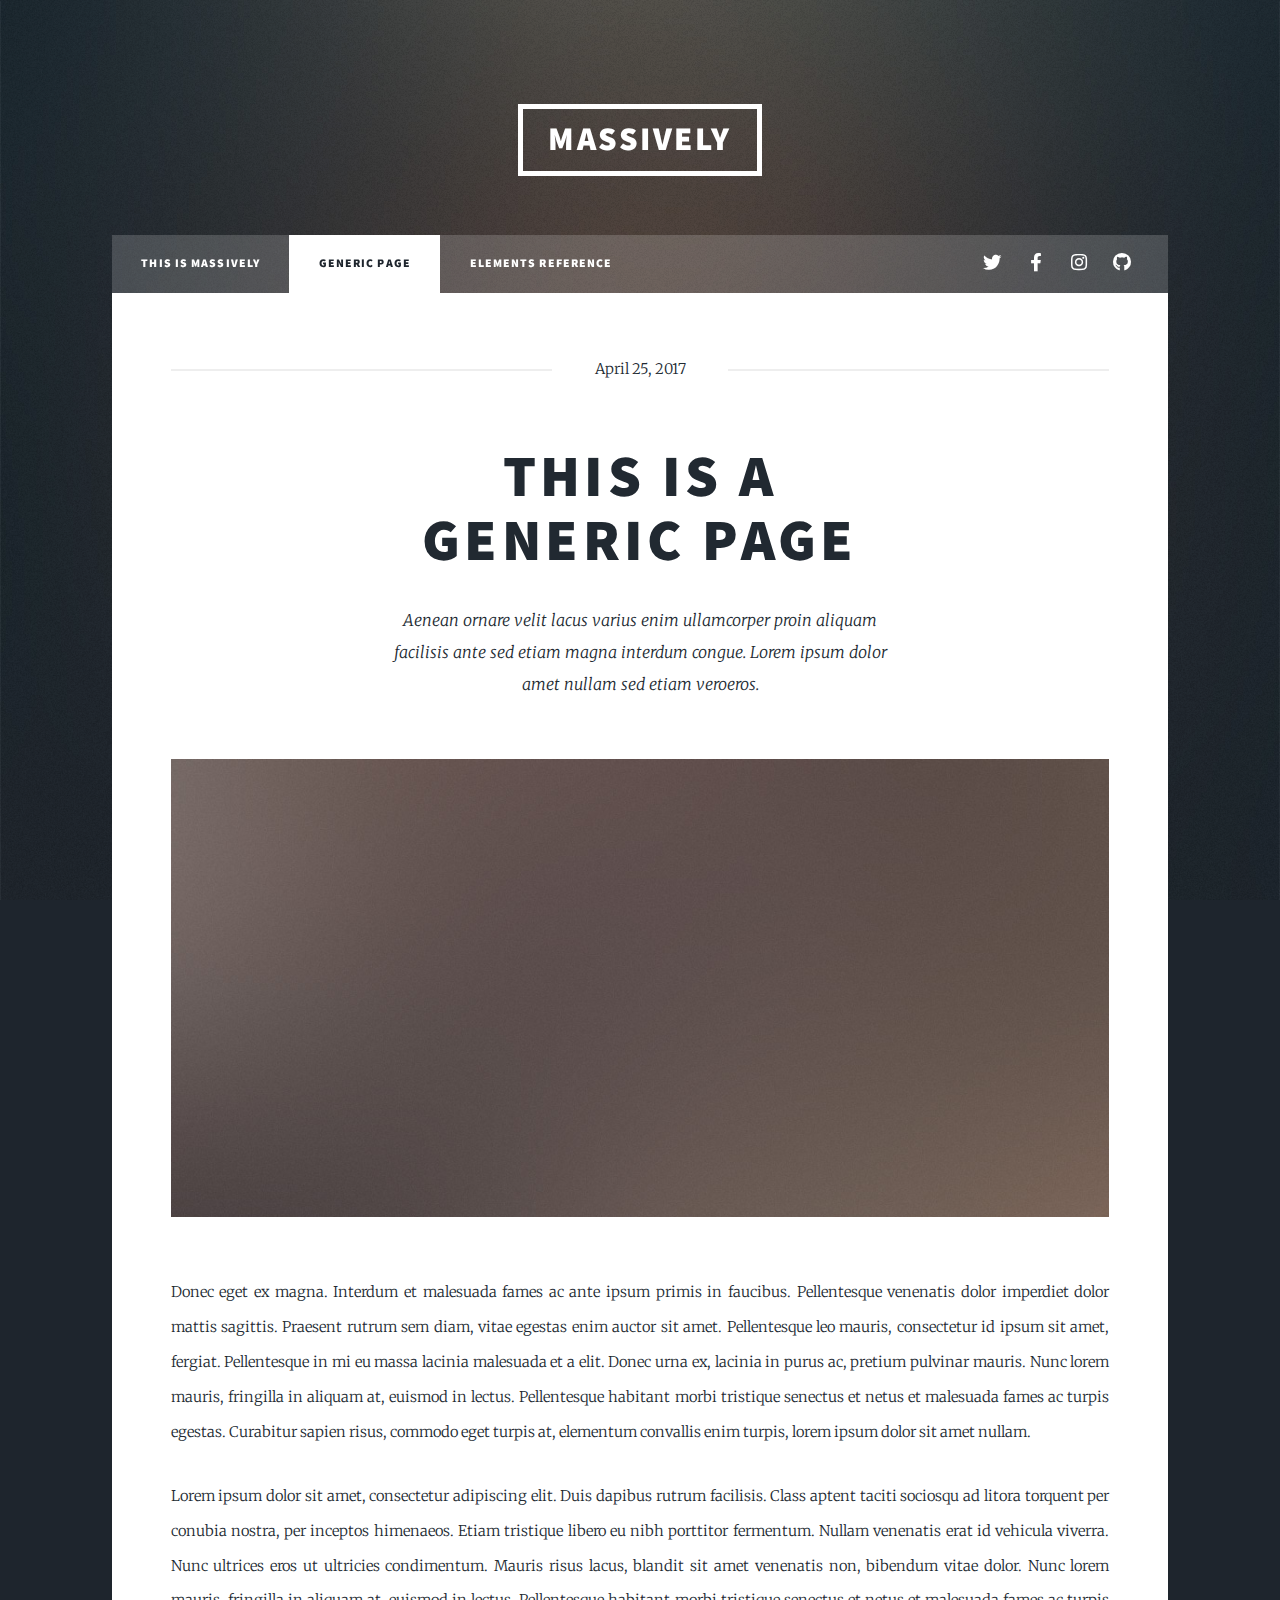
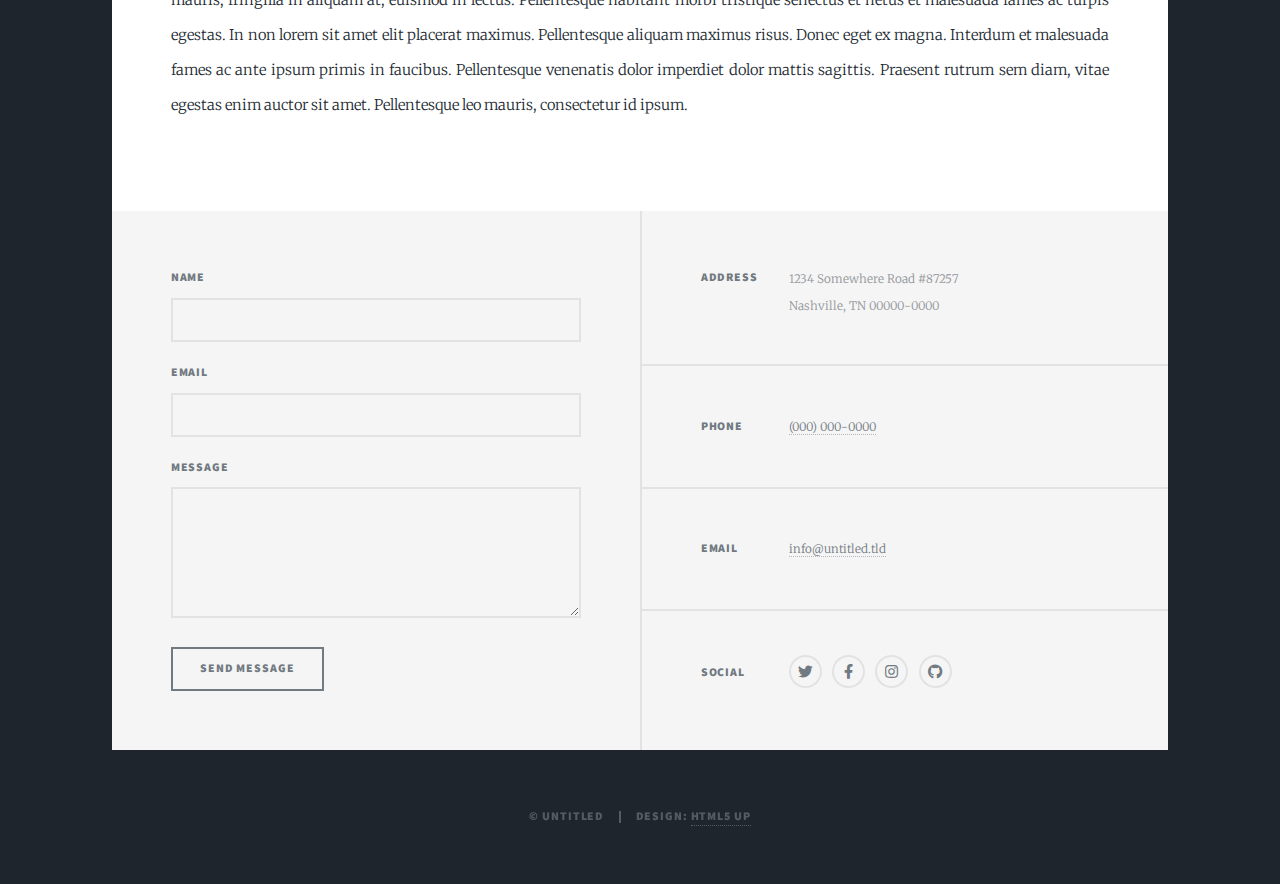
<file: generic.html>
<!DOCTYPE HTML>
<!--
	Massively by HTML5 UP
	html5up.net | @ajlkn
	Free for personal and commercial use under the CCA 3.0 license (html5up.net/license)
-->
<html>
	<head>
		<title>Generic Page - Massively by HTML5 UP</title>
		<meta charset="utf-8" />
		<meta name="viewport" content="width=device-width, initial-scale=1, user-scalable=no" />
		<link rel="stylesheet" href="assets/css/main.css" />
		<noscript><link rel="stylesheet" href="assets/css/noscript.css" /></noscript>
	</head>
	<body class="is-preload">

		<!-- Wrapper -->
			<div id="wrapper">

				<!-- Header -->
					<header id="header">
						<a href="index.html" class="logo">Massively</a>
					</header>

				<!-- Nav -->
					<nav id="nav">
						<ul class="links">
							<li><a href="index.html">This is Massively</a></li>
							<li class="active"><a href="generic.html">Generic Page</a></li>
							<li><a href="elements.html">Elements Reference</a></li>
						</ul>
						<ul class="icons">
							<li><a href="#" class="icon brands fa-twitter"><span class="label">Twitter</span></a></li>
							<li><a href="#" class="icon brands fa-facebook-f"><span class="label">Facebook</span></a></li>
							<li><a href="#" class="icon brands fa-instagram"><span class="label">Instagram</span></a></li>
							<li><a href="#" class="icon brands fa-github"><span class="label">GitHub</span></a></li>
						</ul>
					</nav>

				<!-- Main -->
					<div id="main">

						<!-- Post -->
							<section class="post">
								<header class="major">
									<span class="date">April 25, 2017</span>
									<h1>This is a<br />
									Generic Page</h1>
									<p>Aenean ornare velit lacus varius enim ullamcorper proin aliquam<br />
									facilisis ante sed etiam magna interdum congue. Lorem ipsum dolor<br />
									amet nullam sed etiam veroeros.</p>
								</header>
								<div class="image main"><img src="images/pic01.jpg" alt="" /></div>
								<p>Donec eget ex magna. Interdum et malesuada fames ac ante ipsum primis in faucibus. Pellentesque venenatis dolor imperdiet dolor mattis sagittis. Praesent rutrum sem diam, vitae egestas enim auctor sit amet. Pellentesque leo mauris, consectetur id ipsum sit amet, fergiat. Pellentesque in mi eu massa lacinia malesuada et a elit. Donec urna ex, lacinia in purus ac, pretium pulvinar mauris. Nunc lorem mauris, fringilla in aliquam at, euismod in lectus. Pellentesque habitant morbi tristique senectus et netus et malesuada fames ac turpis egestas. Curabitur sapien risus, commodo eget turpis at, elementum convallis enim turpis, lorem ipsum dolor sit amet nullam.</p>
								<p>Lorem ipsum dolor sit amet, consectetur adipiscing elit. Duis dapibus rutrum facilisis. Class aptent taciti sociosqu ad litora torquent per conubia nostra, per inceptos himenaeos. Etiam tristique libero eu nibh porttitor fermentum. Nullam venenatis erat id vehicula viverra. Nunc ultrices eros ut ultricies condimentum. Mauris risus lacus, blandit sit amet venenatis non, bibendum vitae dolor. Nunc lorem mauris, fringilla in aliquam at, euismod in lectus. Pellentesque habitant morbi tristique senectus et netus et malesuada fames ac turpis egestas. In non lorem sit amet elit placerat maximus. Pellentesque aliquam maximus risus. Donec eget ex magna. Interdum et malesuada fames ac ante ipsum primis in faucibus. Pellentesque venenatis dolor imperdiet dolor mattis sagittis. Praesent rutrum sem diam, vitae egestas enim auctor sit amet. Pellentesque leo mauris, consectetur id ipsum.</p>
							</section>

					</div>

				<!-- Footer -->
					<footer id="footer">
						<section>
							<form method="post" action="#">
								<div class="fields">
									<div class="field">
										<label for="name">Name</label>
										<input type="text" name="name" id="name" />
									</div>
									<div class="field">
										<label for="email">Email</label>
										<input type="text" name="email" id="email" />
									</div>
									<div class="field">
										<label for="message">Message</label>
										<textarea name="message" id="message" rows="3"></textarea>
									</div>
								</div>
								<ul class="actions">
									<li><input type="submit" value="Send Message" /></li>
								</ul>
							</form>
						</section>
						<section class="split contact">
							<section class="alt">
								<h3>Address</h3>
								<p>1234 Somewhere Road #87257<br />
								Nashville, TN 00000-0000</p>
							</section>
							<section>
								<h3>Phone</h3>
								<p><a href="#">(000) 000-0000</a></p>
							</section>
							<section>
								<h3>Email</h3>
								<p><a href="#">info@untitled.tld</a></p>
							</section>
							<section>
								<h3>Social</h3>
								<ul class="icons alt">
									<li><a href="#" class="icon brands alt fa-twitter"><span class="label">Twitter</span></a></li>
									<li><a href="#" class="icon brands alt fa-facebook-f"><span class="label">Facebook</span></a></li>
									<li><a href="#" class="icon brands alt fa-instagram"><span class="label">Instagram</span></a></li>
									<li><a href="#" class="icon brands alt fa-github"><span class="label">GitHub</span></a></li>
								</ul>
							</section>
						</section>
					</footer>

				<!-- Copyright -->
					<div id="copyright">
						<ul><li>&copy; Untitled</li><li>Design: <a href="https://html5up.net">HTML5 UP</a></li></ul>
					</div>

			</div>

		<!-- Scripts -->
			<script src="assets/js/jquery.min.js"></script>
			<script src="assets/js/jquery.scrollex.min.js"></script>
			<script src="assets/js/jquery.scrolly.min.js"></script>
			<script src="assets/js/browser.min.js"></script>
			<script src="assets/js/breakpoints.min.js"></script>
			<script src="assets/js/util.js"></script>
			<script src="assets/js/main.js"></script>

	</body>
</html>
</file>
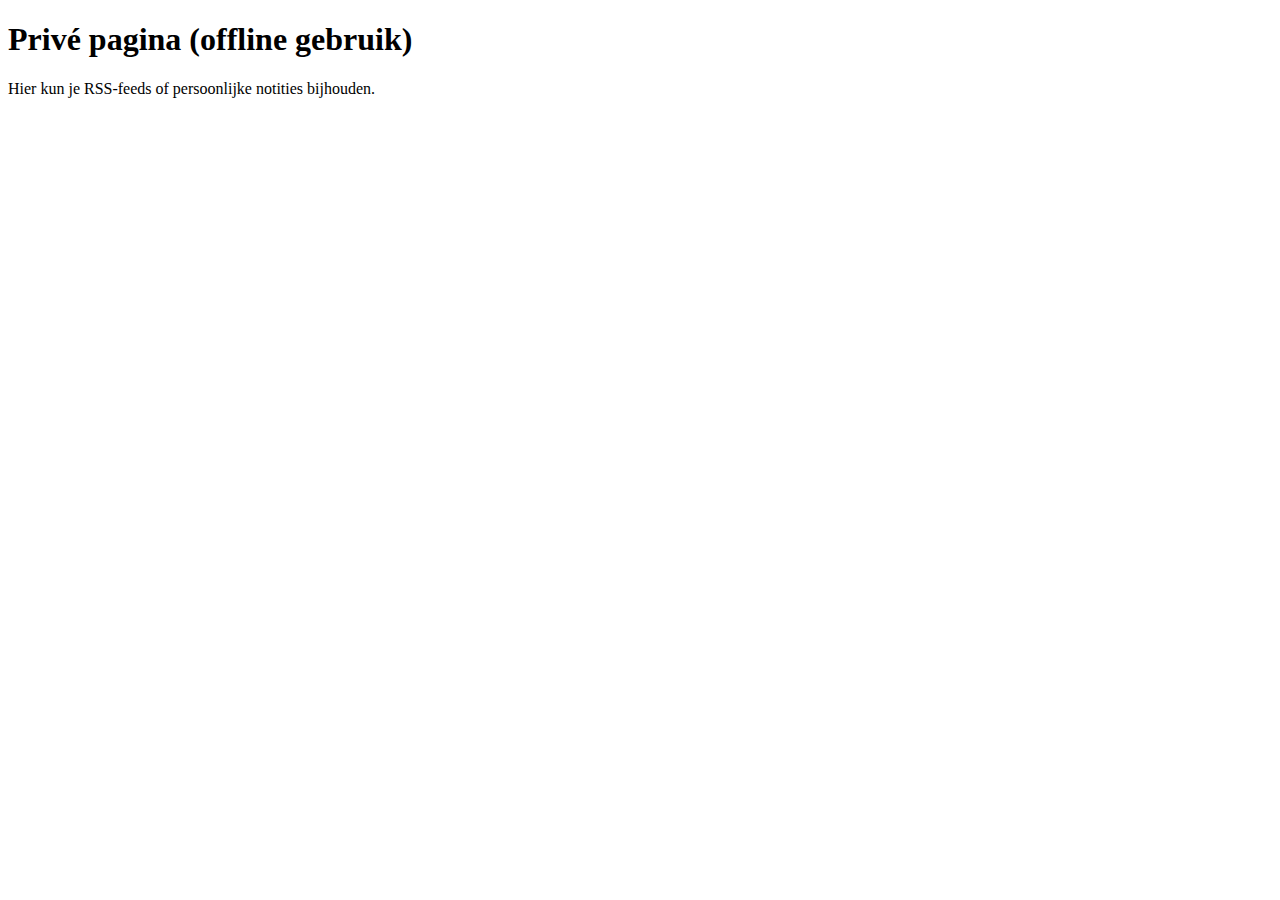
<file: offline.html>
<!DOCTYPE html>
<html lang="nl">
<head>
  <meta charset="UTF-8" />
  <title>Offline / RSS</title>
</head>
<body>
  <h1>Privé pagina (offline gebruik)</h1>
  <p>Hier kun je RSS-feeds of persoonlijke notities bijhouden.</p>
</body>
</html>
</file>
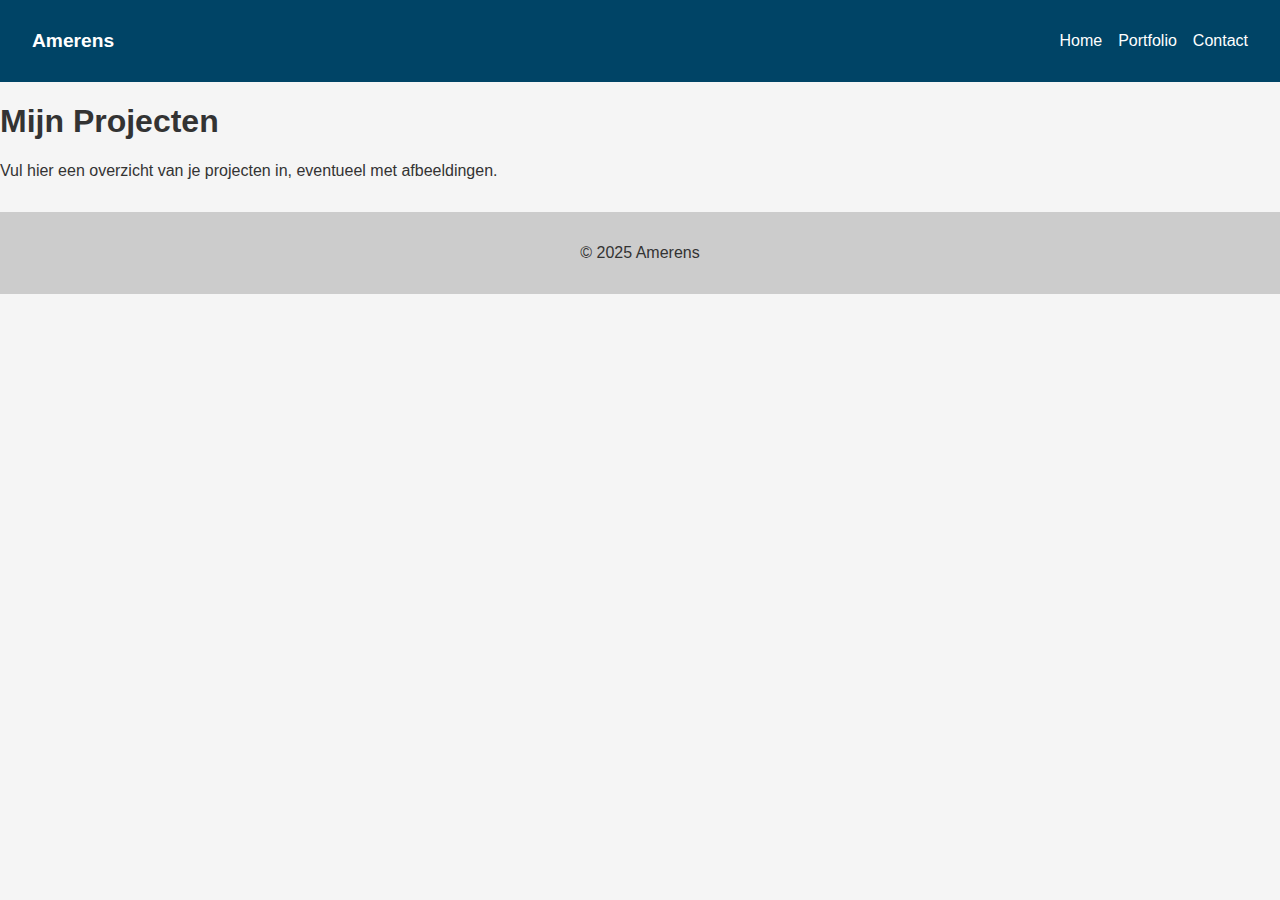
<file: portfolio.html>
<!DOCTYPE html>
<html lang="nl">
<head>
  <meta charset="UTF-8" />
  <meta name="viewport" content="width=device-width, initial-scale=1.0" />
  <title>Portfolio - Amerens</title>
  <link rel="stylesheet" href="style.css" />
</head>
<body>
  <header>
    <nav class="navbar">
      <div class="logo">Amerens</div>
      <ul class="nav-links">
        <li><a href="index.html">Home</a></li>
        <li><a href="portfolio.html">Portfolio</a></li>
        <li><a href="contact.html">Contact</a></li>
      </ul>
    </nav>
  </header>
  <main>
    <h1>Mijn Projecten</h1>
    <p>Vul hier een overzicht van je projecten in, eventueel met afbeeldingen.</p>
  </main>
  <footer>
    <p>&copy; 2025 Amerens</p>
  </footer>
</body>
</html>
</file>
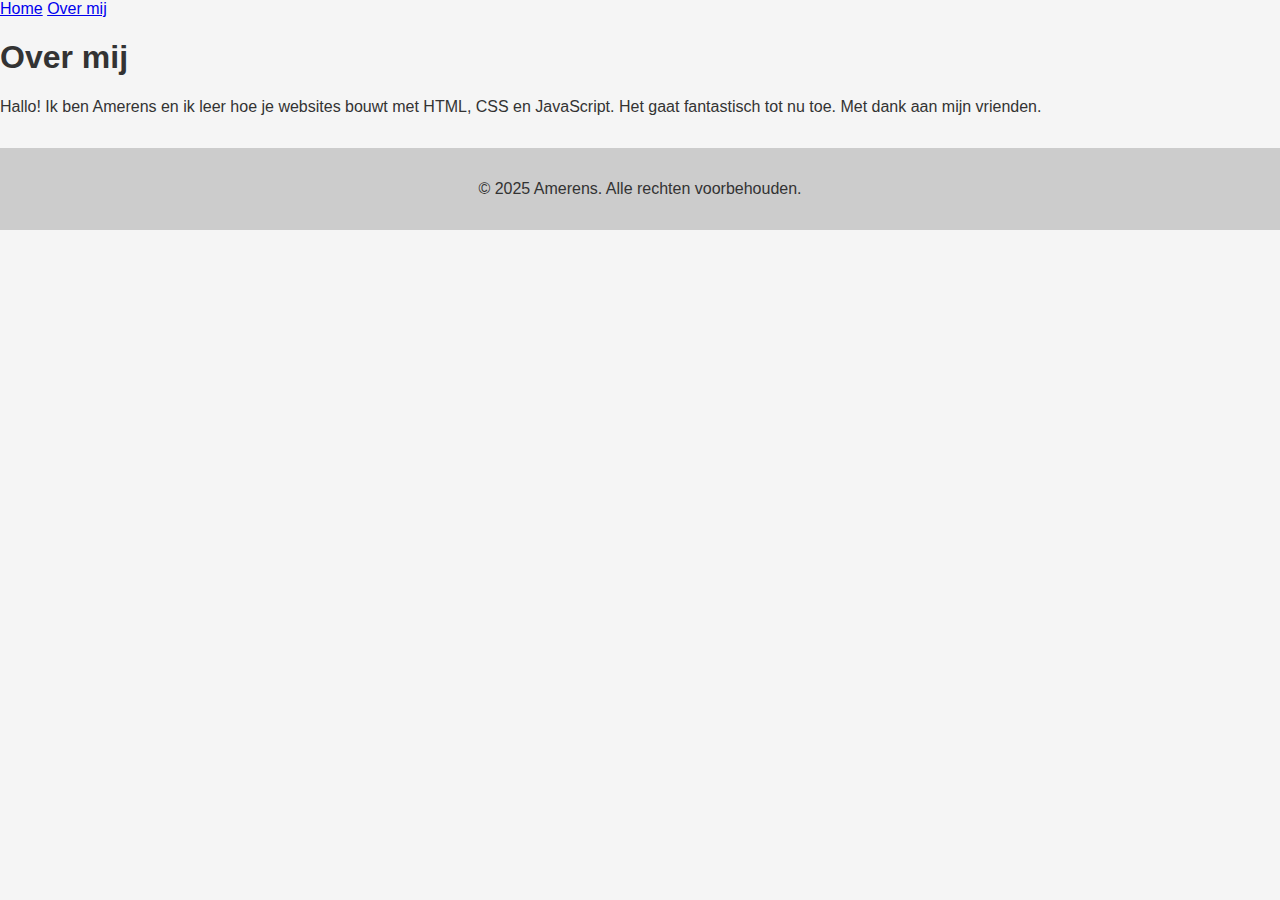
<file: oud/about.html>
<!DOCTYPE html>
<html lang="nl">
<head>
    <meta charset="UTF-8">
    <meta name="viewport" content="width=device-width, initial-scale=1.0">
    <title>Over mij - Amerens</title>
    <link rel="stylesheet" href="style.css">
</head>
<body>
    <header>
        <nav>
            <a href="index.html">Home</a>
            <a href="about.html">Over mij</a>
        </nav>
        <h1>Over mij</h1>
    </header>
    <main>
        <section>
            <p>Hallo! Ik ben Amerens en ik leer hoe je websites bouwt met HTML, CSS en JavaScript. Het gaat fantastisch tot nu toe. Met dank aan mijn vrienden.</p>
        </section>
    </main>
    <footer>
        <p>&copy; 2025 Amerens. Alle rechten voorbehouden.</p>
    </footer>
</body>
</html>
</file>
<file: style.css>
body {
  margin: 0;
  font-family: 'Segoe UI', sans-serif;
  background-color: #f5f5f5;
  color: #333;
}

.navbar {
  background-color: #004466;
  display: flex;
  justify-content: space-between;
  padding: 1rem 2rem;
  align-items: center;
}

.logo {
  color: white;
  font-weight: bold;
  font-size: 1.2rem;
}

.nav-links {
  list-style: none;
  display: flex;
  gap: 1rem;
}

.nav-links a {
  color: white;
  text-decoration: none;
}

.header-content {
  text-align: center;
  padding: 4rem 2rem;
  background-color: #e0f7fa;
}

.project-card {
  background-color: white;
  border: 1px solid #ddd;
  padding: 1rem;
  margin: 1rem;
  border-radius: 8px;
}

footer {
  background-color: #ccc;
  text-align: center;
  padding: 1rem;
  margin-top: 2rem;
}
</file>
<file: oud/style.css>
body {
  margin: 0;
  font-family: 'Segoe UI', sans-serif;
  background-color: #f5f5f5;
  color: #333;
}

.navbar {
  background-color: #004466;
  display: flex;
  justify-content: space-between;
  padding: 1rem 2rem;
  align-items: center;
}

.logo {
  color: white;
  font-weight: bold;
  font-size: 1.2rem;
}

.nav-links {
  list-style: none;
  display: flex;
  gap: 1rem;
}

.nav-links a {
  color: white;
  text-decoration: none;
}

.header-content {
  text-align: center;
  padding: 4rem 2rem;
  background-color: #e0f7fa;
}

.project-card {
  background-color: white;
  border: 1px solid #ddd;
  padding: 1rem;
  margin: 1rem;
  border-radius: 8px;
}

footer {
  background-color: #ccc;
  text-align: center;
  padding: 1rem;
  margin-top: 2rem;
}
</file>
<file: assets/css/main.css>
@import url(fontawesome-all.min.css);
@import url("https://fonts.googleapis.com/css?family=Merriweather:300,700,300italic,700italic|Source+Sans+Pro:900");

/*
	Massively by HTML5 UP
	html5up.net | @ajlkn
	Free for personal and commercial use under the CCA 3.0 license (html5up.net/license)
*/

html, body, div, span, applet, object,
iframe, h1, h2, h3, h4, h5, h6, p, blockquote,
pre, a, abbr, acronym, address, big, cite,
code, del, dfn, em, img, ins, kbd, q, s, samp,
small, strike, strong, sub, sup, tt, var, b,
u, i, center, dl, dt, dd, ol, ul, li, fieldset,
form, label, legend, table, caption, tbody,
tfoot, thead, tr, th, td, article, aside,
canvas, details, embed, figure, figcaption,
footer, header, hgroup, menu, nav, output, ruby,
section, summary, time, mark, audio, video {
	margin: 0;
	padding: 0;
	border: 0;
	font-size: 100%;
	font: inherit;
	vertical-align: baseline;}

article, aside, details, figcaption, figure,
footer, header, hgroup, menu, nav, section {
	display: block;}

body {
	line-height: 1;
}

ol, ul {
	list-style: none;
}

blockquote, q {
	quotes: none;
}

	blockquote:before, blockquote:after, q:before, q:after {
		content: '';
		content: none;
	}

table {
	border-collapse: collapse;
	border-spacing: 0;
}

body {
	-webkit-text-size-adjust: none;
}

mark {
	background-color: transparent;
	color: inherit;
}

input::-moz-focus-inner {
	border: 0;
	padding: 0;
}

input, select, textarea {
	-moz-appearance: none;
	-webkit-appearance: none;
	-ms-appearance: none;
	appearance: none;
}

/* Basic */

	@-ms-viewport {
		width: device-width;
	}

	body {
		-ms-overflow-style: scrollbar;
	}

	@media screen and (max-width: 480px) {

		html, body {
			min-width: 320px;
		}

	}

	html {
		box-sizing: border-box;
	}

	*, *:before, *:after {
		box-sizing: inherit;
	}

	body {
		background-color: #1e252d;
	}

		body.is-preload *, body.is-preload *:before, body.is-preload *:after {
			-moz-animation: none !important;
			-webkit-animation: none !important;
			-ms-animation: none !important;
			animation: none !important;
			-moz-transition: none !important;
			-webkit-transition: none !important;
			-ms-transition: none !important;
			transition: none !important;
		}

/* Type */

	html {
		font-size: 16pt;
	}

		@media screen and (max-width: 1680px) {

			html {
				font-size: 12pt;
			}

		}

		@media screen and (max-width: 1280px) {

			html {
				font-size: 11pt;
			}

		}

		@media screen and (max-width: 360px) {

			html {
				font-size: 10pt;
			}

		}

	body {
		color: #212931;
	}

	body, input, select, textarea {
		font-family: "Merriweather", Georgia, serif;
		font-weight: 300;
		font-size: 1rem;
		line-height: 2.375;
	}

	a {
		-moz-transition: color 0.2s ease-in-out, background-color 0.2s ease-in-out, border-color 0.2s ease-in-out, box-shadow 0.2s ease-in-out;
		-webkit-transition: color 0.2s ease-in-out, background-color 0.2s ease-in-out, border-color 0.2s ease-in-out, box-shadow 0.2s ease-in-out;
		-ms-transition: color 0.2s ease-in-out, background-color 0.2s ease-in-out, border-color 0.2s ease-in-out, box-shadow 0.2s ease-in-out;
		transition: color 0.2s ease-in-out, background-color 0.2s ease-in-out, border-color 0.2s ease-in-out, box-shadow 0.2s ease-in-out;
		border-bottom: dotted 1px;
		text-decoration: none;
	}

		a:hover {
			border-bottom-color: transparent;
		}

	strong, b {
		font-weight: 600;
	}

	em, i {
		font-style: italic;
	}

	p {
		text-align: justify;
		margin: 0 0 2rem 0;
	}

	h1, h2, h3, h4, h5, h6 {
		font-family: "Source Sans Pro", Helvetica, sans-serif;
		font-weight: 900;
		line-height: 1.5;
		letter-spacing: 0.075em;
		text-transform: uppercase;
		margin: 0 0 1rem 0;
	}

		h1 a, h2 a, h3 a, h4 a, h5 a, h6 a {
			border-bottom: 0;
			color: inherit;
			text-decoration: none;
		}

	h1 {
		font-size: 4rem;
		line-height: 1.1;
		margin: 0 0 2rem 0;
	}

	h2 {
		font-size: 1.75rem;
		line-height: 1.3;
		margin: 0 0 1.5rem 0;
	}

	h3 {
		font-size: 1.25rem;
		margin: 0 0 1.5rem 0;
	}

	h4 {
		font-size: 1rem;
	}

	h5 {
		font-size: 0.9rem;
	}

	h6 {
		font-size: 0.8rem;
	}

	sub {
		font-size: 0.8rem;
		position: relative;
		top: 0.5rem;
	}

	sup {
		font-size: 0.8rem;
		position: relative;
		top: -0.5rem;
	}

	blockquote {
		border-left: solid 4px;
		font-style: italic;
		margin: 0 0 2rem 0;
		padding: 0.5rem 0 0.5rem 2rem;
	}

	code {
		border: solid 2px;
		font-family: "Courier New", monospace;
		font-size: 0.9rem;
		margin: 0 0.25rem;
		padding: 0.25rem 0.65rem;
	}

	pre {
		-webkit-overflow-scrolling: touch;
		font-family: "Courier New", monospace;
		font-size: 0.9rem;
		margin: 0 0 2rem 0;
	}

		pre code {
			display: block;
			line-height: 1.75;
			padding: 1rem 1.5rem;
			overflow-x: auto;
		}

	hr {
		border: 0;
		border-bottom: solid 2px;
		margin: 3rem 0;
	}

		hr.major {
			margin: 5rem 0;
		}

	.align-left {
		text-align: left;
	}

	.align-center {
		text-align: center;
	}

	.align-right {
		text-align: right;
	}

	input, select, textarea {
		color: #212931;
	}

	a {
		color: #212931;
		border-bottom-color: rgba(33, 41, 49, 0.5);
	}

		a:hover {
			border-bottom-color: transparent;
			color: #18bfef !important;
		}

	strong, b {
		color: #212931;
	}

	h1, h2, h3, h4, h5, h6 {
		color: #212931;
	}

	blockquote {
		border-left-color: #eeeeee;
	}

	code {
		background: rgba(220, 220, 220, 0.25);
		border-color: #eeeeee;
	}

	hr {
		border-bottom-color: #eeeeee;
	}

/* Row */

	.row {
		display: flex;
		flex-wrap: wrap;
		box-sizing: border-box;
		align-items: stretch;
	}

		.row > * {
			box-sizing: border-box;
		}

		.row.gtr-uniform > * > :last-child {
			margin-bottom: 0;
		}

		.row.aln-left {
			justify-content: flex-start;
		}

		.row.aln-center {
			justify-content: center;
		}

		.row.aln-right {
			justify-content: flex-end;
		}

		.row.aln-top {
			align-items: flex-start;
		}

		.row.aln-middle {
			align-items: center;
		}

		.row.aln-bottom {
			align-items: flex-end;
		}

		.row > .imp {
			order: -1;
		}

		.row > .col-1 {
			width: 8.33333%;
		}

		.row > .off-1 {
			margin-left: 8.33333%;
		}

		.row > .col-2 {
			width: 16.66667%;
		}

		.row > .off-2 {
			margin-left: 16.66667%;
		}

		.row > .col-3 {
			width: 25%;
		}

		.row > .off-3 {
			margin-left: 25%;
		}

		.row > .col-4 {
			width: 33.33333%;
		}

		.row > .off-4 {
			margin-left: 33.33333%;
		}

		.row > .col-5 {
			width: 41.66667%;
		}

		.row > .off-5 {
			margin-left: 41.66667%;
		}

		.row > .col-6 {
			width: 50%;
		}

		.row > .off-6 {
			margin-left: 50%;
		}

		.row > .col-7 {
			width: 58.33333%;
		}

		.row > .off-7 {
			margin-left: 58.33333%;
		}

		.row > .col-8 {
			width: 66.66667%;
		}

		.row > .off-8 {
			margin-left: 66.66667%;
		}

		.row > .col-9 {
			width: 75%;
		}

		.row > .off-9 {
			margin-left: 75%;
		}

		.row > .col-10 {
			width: 83.33333%;
		}

		.row > .off-10 {
			margin-left: 83.33333%;
		}

		.row > .col-11 {
			width: 91.66667%;
		}

		.row > .off-11 {
			margin-left: 91.66667%;
		}

		.row > .col-12 {
			width: 100%;
		}

		.row > .off-12 {
			margin-left: 100%;
		}

		.row.gtr-0 {
			margin-top: 0;
			margin-left: 0rem;
		}

			.row.gtr-0 > * {
				padding: 0 0 0 0rem;
			}

			.row.gtr-0.gtr-uniform {
				margin-top: 0rem;
			}

				.row.gtr-0.gtr-uniform > * {
					padding-top: 0rem;
				}

		.row.gtr-25 {
			margin-top: 0;
			margin-left: -0.375rem;
		}

			.row.gtr-25 > * {
				padding: 0 0 0 0.375rem;
			}

			.row.gtr-25.gtr-uniform {
				margin-top: -0.375rem;
			}

				.row.gtr-25.gtr-uniform > * {
					padding-top: 0.375rem;
				}

		.row.gtr-50 {
			margin-top: 0;
			margin-left: -0.75rem;
		}

			.row.gtr-50 > * {
				padding: 0 0 0 0.75rem;
			}

			.row.gtr-50.gtr-uniform {
				margin-top: -0.75rem;
			}

				.row.gtr-50.gtr-uniform > * {
					padding-top: 0.75rem;
				}

		.row {
			margin-top: 0;
			margin-left: -1.5rem;
		}

			.row > * {
				padding: 0 0 0 1.5rem;
			}

			.row.gtr-uniform {
				margin-top: -1.5rem;
			}

				.row.gtr-uniform > * {
					padding-top: 1.5rem;
				}

		.row.gtr-150 {
			margin-top: 0;
			margin-left: -2.25rem;
		}

			.row.gtr-150 > * {
				padding: 0 0 0 2.25rem;
			}

			.row.gtr-150.gtr-uniform {
				margin-top: -2.25rem;
			}

				.row.gtr-150.gtr-uniform > * {
					padding-top: 2.25rem;
				}

		.row.gtr-200 {
			margin-top: 0;
			margin-left: -3rem;
		}

			.row.gtr-200 > * {
				padding: 0 0 0 3rem;
			}

			.row.gtr-200.gtr-uniform {
				margin-top: -3rem;
			}

				.row.gtr-200.gtr-uniform > * {
					padding-top: 3rem;
				}

		@media screen and (max-width: 1680px) {

			.row {
				display: flex;
				flex-wrap: wrap;
				box-sizing: border-box;
				align-items: stretch;
			}

				.row > * {
					box-sizing: border-box;
				}

				.row.gtr-uniform > * > :last-child {
					margin-bottom: 0;
				}

				.row.aln-left {
					justify-content: flex-start;
				}

				.row.aln-center {
					justify-content: center;
				}

				.row.aln-right {
					justify-content: flex-end;
				}

				.row.aln-top {
					align-items: flex-start;
				}

				.row.aln-middle {
					align-items: center;
				}

				.row.aln-bottom {
					align-items: flex-end;
				}

				.row > .imp-xlarge {
					order: -1;
				}

				.row > .col-1-xlarge {
					width: 8.33333%;
				}

				.row > .off-1-xlarge {
					margin-left: 8.33333%;
				}

				.row > .col-2-xlarge {
					width: 16.66667%;
				}

				.row > .off-2-xlarge {
					margin-left: 16.66667%;
				}

				.row > .col-3-xlarge {
					width: 25%;
				}

				.row > .off-3-xlarge {
					margin-left: 25%;
				}

				.row > .col-4-xlarge {
					width: 33.33333%;
				}

				.row > .off-4-xlarge {
					margin-left: 33.33333%;
				}

				.row > .col-5-xlarge {
					width: 41.66667%;
				}

				.row > .off-5-xlarge {
					margin-left: 41.66667%;
				}

				.row > .col-6-xlarge {
					width: 50%;
				}

				.row > .off-6-xlarge {
					margin-left: 50%;
				}

				.row > .col-7-xlarge {
					width: 58.33333%;
				}

				.row > .off-7-xlarge {
					margin-left: 58.33333%;
				}

				.row > .col-8-xlarge {
					width: 66.66667%;
				}

				.row > .off-8-xlarge {
					margin-left: 66.66667%;
				}

				.row > .col-9-xlarge {
					width: 75%;
				}

				.row > .off-9-xlarge {
					margin-left: 75%;
				}

				.row > .col-10-xlarge {
					width: 83.33333%;
				}

				.row > .off-10-xlarge {
					margin-left: 83.33333%;
				}

				.row > .col-11-xlarge {
					width: 91.66667%;
				}

				.row > .off-11-xlarge {
					margin-left: 91.66667%;
				}

				.row > .col-12-xlarge {
					width: 100%;
				}

				.row > .off-12-xlarge {
					margin-left: 100%;
				}

				.row.gtr-0 {
					margin-top: 0;
					margin-left: 0rem;
				}

					.row.gtr-0 > * {
						padding: 0 0 0 0rem;
					}

					.row.gtr-0.gtr-uniform {
						margin-top: 0rem;
					}

						.row.gtr-0.gtr-uniform > * {
							padding-top: 0rem;
						}

				.row.gtr-25 {
					margin-top: 0;
					margin-left: -0.375rem;
				}

					.row.gtr-25 > * {
						padding: 0 0 0 0.375rem;
					}

					.row.gtr-25.gtr-uniform {
						margin-top: -0.375rem;
					}

						.row.gtr-25.gtr-uniform > * {
							padding-top: 0.375rem;
						}

				.row.gtr-50 {
					margin-top: 0;
					margin-left: -0.75rem;
				}

					.row.gtr-50 > * {
						padding: 0 0 0 0.75rem;
					}

					.row.gtr-50.gtr-uniform {
						margin-top: -0.75rem;
					}

						.row.gtr-50.gtr-uniform > * {
							padding-top: 0.75rem;
						}

				.row {
					margin-top: 0;
					margin-left: -1.5rem;
				}

					.row > * {
						padding: 0 0 0 1.5rem;
					}

					.row.gtr-uniform {
						margin-top: -1.5rem;
					}

						.row.gtr-uniform > * {
							padding-top: 1.5rem;
						}

				.row.gtr-150 {
					margin-top: 0;
					margin-left: -2.25rem;
				}

					.row.gtr-150 > * {
						padding: 0 0 0 2.25rem;
					}

					.row.gtr-150.gtr-uniform {
						margin-top: -2.25rem;
					}

						.row.gtr-150.gtr-uniform > * {
							padding-top: 2.25rem;
						}

				.row.gtr-200 {
					margin-top: 0;
					margin-left: -3rem;
				}

					.row.gtr-200 > * {
						padding: 0 0 0 3rem;
					}

					.row.gtr-200.gtr-uniform {
						margin-top: -3rem;
					}

						.row.gtr-200.gtr-uniform > * {
							padding-top: 3rem;
						}

		}

		@media screen and (max-width: 1280px) {

			.row {
				display: flex;
				flex-wrap: wrap;
				box-sizing: border-box;
				align-items: stretch;
			}

				.row > * {
					box-sizing: border-box;
				}

				.row.gtr-uniform > * > :last-child {
					margin-bottom: 0;
				}

				.row.aln-left {
					justify-content: flex-start;
				}

				.row.aln-center {
					justify-content: center;
				}

				.row.aln-right {
					justify-content: flex-end;
				}

				.row.aln-top {
					align-items: flex-start;
				}

				.row.aln-middle {
					align-items: center;
				}

				.row.aln-bottom {
					align-items: flex-end;
				}

				.row > .imp-large {
					order: -1;
				}

				.row > .col-1-large {
					width: 8.33333%;
				}

				.row > .off-1-large {
					margin-left: 8.33333%;
				}

				.row > .col-2-large {
					width: 16.66667%;
				}

				.row > .off-2-large {
					margin-left: 16.66667%;
				}

				.row > .col-3-large {
					width: 25%;
				}

				.row > .off-3-large {
					margin-left: 25%;
				}

				.row > .col-4-large {
					width: 33.33333%;
				}

				.row > .off-4-large {
					margin-left: 33.33333%;
				}

				.row > .col-5-large {
					width: 41.66667%;
				}

				.row > .off-5-large {
					margin-left: 41.66667%;
				}

				.row > .col-6-large {
					width: 50%;
				}

				.row > .off-6-large {
					margin-left: 50%;
				}

				.row > .col-7-large {
					width: 58.33333%;
				}

				.row > .off-7-large {
					margin-left: 58.33333%;
				}

				.row > .col-8-large {
					width: 66.66667%;
				}

				.row > .off-8-large {
					margin-left: 66.66667%;
				}

				.row > .col-9-large {
					width: 75%;
				}

				.row > .off-9-large {
					margin-left: 75%;
				}

				.row > .col-10-large {
					width: 83.33333%;
				}

				.row > .off-10-large {
					margin-left: 83.33333%;
				}

				.row > .col-11-large {
					width: 91.66667%;
				}

				.row > .off-11-large {
					margin-left: 91.66667%;
				}

				.row > .col-12-large {
					width: 100%;
				}

				.row > .off-12-large {
					margin-left: 100%;
				}

				.row.gtr-0 {
					margin-top: 0;
					margin-left: 0rem;
				}

					.row.gtr-0 > * {
						padding: 0 0 0 0rem;
					}

					.row.gtr-0.gtr-uniform {
						margin-top: 0rem;
					}

						.row.gtr-0.gtr-uniform > * {
							padding-top: 0rem;
						}

				.row.gtr-25 {
					margin-top: 0;
					margin-left: -0.375rem;
				}

					.row.gtr-25 > * {
						padding: 0 0 0 0.375rem;
					}

					.row.gtr-25.gtr-uniform {
						margin-top: -0.375rem;
					}

						.row.gtr-25.gtr-uniform > * {
							padding-top: 0.375rem;
						}

				.row.gtr-50 {
					margin-top: 0;
					margin-left: -0.75rem;
				}

					.row.gtr-50 > * {
						padding: 0 0 0 0.75rem;
					}

					.row.gtr-50.gtr-uniform {
						margin-top: -0.75rem;
					}

						.row.gtr-50.gtr-uniform > * {
							padding-top: 0.75rem;
						}

				.row {
					margin-top: 0;
					margin-left: -1.5rem;
				}

					.row > * {
						padding: 0 0 0 1.5rem;
					}

					.row.gtr-uniform {
						margin-top: -1.5rem;
					}

						.row.gtr-uniform > * {
							padding-top: 1.5rem;
						}

				.row.gtr-150 {
					margin-top: 0;
					margin-left: -2.25rem;
				}

					.row.gtr-150 > * {
						padding: 0 0 0 2.25rem;
					}

					.row.gtr-150.gtr-uniform {
						margin-top: -2.25rem;
					}

						.row.gtr-150.gtr-uniform > * {
							padding-top: 2.25rem;
						}

				.row.gtr-200 {
					margin-top: 0;
					margin-left: -3rem;
				}

					.row.gtr-200 > * {
						padding: 0 0 0 3rem;
					}

					.row.gtr-200.gtr-uniform {
						margin-top: -3rem;
					}

						.row.gtr-200.gtr-uniform > * {
							padding-top: 3rem;
						}

		}

		@media screen and (max-width: 980px) {

			.row {
				display: flex;
				flex-wrap: wrap;
				box-sizing: border-box;
				align-items: stretch;
			}

				.row > * {
					box-sizing: border-box;
				}

				.row.gtr-uniform > * > :last-child {
					margin-bottom: 0;
				}

				.row.aln-left {
					justify-content: flex-start;
				}

				.row.aln-center {
					justify-content: center;
				}

				.row.aln-right {
					justify-content: flex-end;
				}

				.row.aln-top {
					align-items: flex-start;
				}

				.row.aln-middle {
					align-items: center;
				}

				.row.aln-bottom {
					align-items: flex-end;
				}

				.row > .imp-medium {
					order: -1;
				}

				.row > .col-1-medium {
					width: 8.33333%;
				}

				.row > .off-1-medium {
					margin-left: 8.33333%;
				}

				.row > .col-2-medium {
					width: 16.66667%;
				}

				.row > .off-2-medium {
					margin-left: 16.66667%;
				}

				.row > .col-3-medium {
					width: 25%;
				}

				.row > .off-3-medium {
					margin-left: 25%;
				}

				.row > .col-4-medium {
					width: 33.33333%;
				}

				.row > .off-4-medium {
					margin-left: 33.33333%;
				}

				.row > .col-5-medium {
					width: 41.66667%;
				}

				.row > .off-5-medium {
					margin-left: 41.66667%;
				}

				.row > .col-6-medium {
					width: 50%;
				}

				.row > .off-6-medium {
					margin-left: 50%;
				}

				.row > .col-7-medium {
					width: 58.33333%;
				}

				.row > .off-7-medium {
					margin-left: 58.33333%;
				}

				.row > .col-8-medium {
					width: 66.66667%;
				}

				.row > .off-8-medium {
					margin-left: 66.66667%;
				}

				.row > .col-9-medium {
					width: 75%;
				}

				.row > .off-9-medium {
					margin-left: 75%;
				}

				.row > .col-10-medium {
					width: 83.33333%;
				}

				.row > .off-10-medium {
					margin-left: 83.33333%;
				}

				.row > .col-11-medium {
					width: 91.66667%;
				}

				.row > .off-11-medium {
					margin-left: 91.66667%;
				}

				.row > .col-12-medium {
					width: 100%;
				}

				.row > .off-12-medium {
					margin-left: 100%;
				}

				.row.gtr-0 {
					margin-top: 0;
					margin-left: 0rem;
				}

					.row.gtr-0 > * {
						padding: 0 0 0 0rem;
					}

					.row.gtr-0.gtr-uniform {
						margin-top: 0rem;
					}

						.row.gtr-0.gtr-uniform > * {
							padding-top: 0rem;
						}

				.row.gtr-25 {
					margin-top: 0;
					margin-left: -0.375rem;
				}

					.row.gtr-25 > * {
						padding: 0 0 0 0.375rem;
					}

					.row.gtr-25.gtr-uniform {
						margin-top: -0.375rem;
					}

						.row.gtr-25.gtr-uniform > * {
							padding-top: 0.375rem;
						}

				.row.gtr-50 {
					margin-top: 0;
					margin-left: -0.75rem;
				}

					.row.gtr-50 > * {
						padding: 0 0 0 0.75rem;
					}

					.row.gtr-50.gtr-uniform {
						margin-top: -0.75rem;
					}

						.row.gtr-50.gtr-uniform > * {
							padding-top: 0.75rem;
						}

				.row {
					margin-top: 0;
					margin-left: -1.5rem;
				}

					.row > * {
						padding: 0 0 0 1.5rem;
					}

					.row.gtr-uniform {
						margin-top: -1.5rem;
					}

						.row.gtr-uniform > * {
							padding-top: 1.5rem;
						}

				.row.gtr-150 {
					margin-top: 0;
					margin-left: -2.25rem;
				}

					.row.gtr-150 > * {
						padding: 0 0 0 2.25rem;
					}

					.row.gtr-150.gtr-uniform {
						margin-top: -2.25rem;
					}

						.row.gtr-150.gtr-uniform > * {
							padding-top: 2.25rem;
						}

				.row.gtr-200 {
					margin-top: 0;
					margin-left: -3rem;
				}

					.row.gtr-200 > * {
						padding: 0 0 0 3rem;
					}

					.row.gtr-200.gtr-uniform {
						margin-top: -3rem;
					}

						.row.gtr-200.gtr-uniform > * {
							padding-top: 3rem;
						}

		}

		@media screen and (max-width: 736px) {

			.row {
				display: flex;
				flex-wrap: wrap;
				box-sizing: border-box;
				align-items: stretch;
			}

				.row > * {
					box-sizing: border-box;
				}

				.row.gtr-uniform > * > :last-child {
					margin-bottom: 0;
				}

				.row.aln-left {
					justify-content: flex-start;
				}

				.row.aln-center {
					justify-content: center;
				}

				.row.aln-right {
					justify-content: flex-end;
				}

				.row.aln-top {
					align-items: flex-start;
				}

				.row.aln-middle {
					align-items: center;
				}

				.row.aln-bottom {
					align-items: flex-end;
				}

				.row > .imp-small {
					order: -1;
				}

				.row > .col-1-small {
					width: 8.33333%;
				}

				.row > .off-1-small {
					margin-left: 8.33333%;
				}

				.row > .col-2-small {
					width: 16.66667%;
				}

				.row > .off-2-small {
					margin-left: 16.66667%;
				}

				.row > .col-3-small {
					width: 25%;
				}

				.row > .off-3-small {
					margin-left: 25%;
				}

				.row > .col-4-small {
					width: 33.33333%;
				}

				.row > .off-4-small {
					margin-left: 33.33333%;
				}

				.row > .col-5-small {
					width: 41.66667%;
				}

				.row > .off-5-small {
					margin-left: 41.66667%;
				}

				.row > .col-6-small {
					width: 50%;
				}

				.row > .off-6-small {
					margin-left: 50%;
				}

				.row > .col-7-small {
					width: 58.33333%;
				}

				.row > .off-7-small {
					margin-left: 58.33333%;
				}

				.row > .col-8-small {
					width: 66.66667%;
				}

				.row > .off-8-small {
					margin-left: 66.66667%;
				}

				.row > .col-9-small {
					width: 75%;
				}

				.row > .off-9-small {
					margin-left: 75%;
				}

				.row > .col-10-small {
					width: 83.33333%;
				}

				.row > .off-10-small {
					margin-left: 83.33333%;
				}

				.row > .col-11-small {
					width: 91.66667%;
				}

				.row > .off-11-small {
					margin-left: 91.66667%;
				}

				.row > .col-12-small {
					width: 100%;
				}

				.row > .off-12-small {
					margin-left: 100%;
				}

				.row.gtr-0 {
					margin-top: 0;
					margin-left: 0rem;
				}

					.row.gtr-0 > * {
						padding: 0 0 0 0rem;
					}

					.row.gtr-0.gtr-uniform {
						margin-top: 0rem;
					}

						.row.gtr-0.gtr-uniform > * {
							padding-top: 0rem;
						}

				.row.gtr-25 {
					margin-top: 0;
					margin-left: -0.375rem;
				}

					.row.gtr-25 > * {
						padding: 0 0 0 0.375rem;
					}

					.row.gtr-25.gtr-uniform {
						margin-top: -0.375rem;
					}

						.row.gtr-25.gtr-uniform > * {
							padding-top: 0.375rem;
						}

				.row.gtr-50 {
					margin-top: 0;
					margin-left: -0.75rem;
				}

					.row.gtr-50 > * {
						padding: 0 0 0 0.75rem;
					}

					.row.gtr-50.gtr-uniform {
						margin-top: -0.75rem;
					}

						.row.gtr-50.gtr-uniform > * {
							padding-top: 0.75rem;
						}

				.row {
					margin-top: 0;
					margin-left: -1.5rem;
				}

					.row > * {
						padding: 0 0 0 1.5rem;
					}

					.row.gtr-uniform {
						margin-top: -1.5rem;
					}

						.row.gtr-uniform > * {
							padding-top: 1.5rem;
						}

				.row.gtr-150 {
					margin-top: 0;
					margin-left: -2.25rem;
				}

					.row.gtr-150 > * {
						padding: 0 0 0 2.25rem;
					}

					.row.gtr-150.gtr-uniform {
						margin-top: -2.25rem;
					}

						.row.gtr-150.gtr-uniform > * {
							padding-top: 2.25rem;
						}

				.row.gtr-200 {
					margin-top: 0;
					margin-left: -3rem;
				}

					.row.gtr-200 > * {
						padding: 0 0 0 3rem;
					}

					.row.gtr-200.gtr-uniform {
						margin-top: -3rem;
					}

						.row.gtr-200.gtr-uniform > * {
							padding-top: 3rem;
						}

		}

		@media screen and (max-width: 480px) {

			.row {
				display: flex;
				flex-wrap: wrap;
				box-sizing: border-box;
				align-items: stretch;
			}

				.row > * {
					box-sizing: border-box;
				}

				.row.gtr-uniform > * > :last-child {
					margin-bottom: 0;
				}

				.row.aln-left {
					justify-content: flex-start;
				}

				.row.aln-center {
					justify-content: center;
				}

				.row.aln-right {
					justify-content: flex-end;
				}

				.row.aln-top {
					align-items: flex-start;
				}

				.row.aln-middle {
					align-items: center;
				}

				.row.aln-bottom {
					align-items: flex-end;
				}

				.row > .imp-xsmall {
					order: -1;
				}

				.row > .col-1-xsmall {
					width: 8.33333%;
				}

				.row > .off-1-xsmall {
					margin-left: 8.33333%;
				}

				.row > .col-2-xsmall {
					width: 16.66667%;
				}

				.row > .off-2-xsmall {
					margin-left: 16.66667%;
				}

				.row > .col-3-xsmall {
					width: 25%;
				}

				.row > .off-3-xsmall {
					margin-left: 25%;
				}

				.row > .col-4-xsmall {
					width: 33.33333%;
				}

				.row > .off-4-xsmall {
					margin-left: 33.33333%;
				}

				.row > .col-5-xsmall {
					width: 41.66667%;
				}

				.row > .off-5-xsmall {
					margin-left: 41.66667%;
				}

				.row > .col-6-xsmall {
					width: 50%;
				}

				.row > .off-6-xsmall {
					margin-left: 50%;
				}

				.row > .col-7-xsmall {
					width: 58.33333%;
				}

				.row > .off-7-xsmall {
					margin-left: 58.33333%;
				}

				.row > .col-8-xsmall {
					width: 66.66667%;
				}

				.row > .off-8-xsmall {
					margin-left: 66.66667%;
				}

				.row > .col-9-xsmall {
					width: 75%;
				}

				.row > .off-9-xsmall {
					margin-left: 75%;
				}

				.row > .col-10-xsmall {
					width: 83.33333%;
				}

				.row > .off-10-xsmall {
					margin-left: 83.33333%;
				}

				.row > .col-11-xsmall {
					width: 91.66667%;
				}

				.row > .off-11-xsmall {
					margin-left: 91.66667%;
				}

				.row > .col-12-xsmall {
					width: 100%;
				}

				.row > .off-12-xsmall {
					margin-left: 100%;
				}

				.row.gtr-0 {
					margin-top: 0;
					margin-left: 0rem;
				}

					.row.gtr-0 > * {
						padding: 0 0 0 0rem;
					}

					.row.gtr-0.gtr-uniform {
						margin-top: 0rem;
					}

						.row.gtr-0.gtr-uniform > * {
							padding-top: 0rem;
						}

				.row.gtr-25 {
					margin-top: 0;
					margin-left: -0.375rem;
				}

					.row.gtr-25 > * {
						padding: 0 0 0 0.375rem;
					}

					.row.gtr-25.gtr-uniform {
						margin-top: -0.375rem;
					}

						.row.gtr-25.gtr-uniform > * {
							padding-top: 0.375rem;
						}

				.row.gtr-50 {
					margin-top: 0;
					margin-left: -0.75rem;
				}

					.row.gtr-50 > * {
						padding: 0 0 0 0.75rem;
					}

					.row.gtr-50.gtr-uniform {
						margin-top: -0.75rem;
					}

						.row.gtr-50.gtr-uniform > * {
							padding-top: 0.75rem;
						}

				.row {
					margin-top: 0;
					margin-left: -1.5rem;
				}

					.row > * {
						padding: 0 0 0 1.5rem;
					}

					.row.gtr-uniform {
						margin-top: -1.5rem;
					}

						.row.gtr-uniform > * {
							padding-top: 1.5rem;
						}

				.row.gtr-150 {
					margin-top: 0;
					margin-left: -2.25rem;
				}

					.row.gtr-150 > * {
						padding: 0 0 0 2.25rem;
					}

					.row.gtr-150.gtr-uniform {
						margin-top: -2.25rem;
					}

						.row.gtr-150.gtr-uniform > * {
							padding-top: 2.25rem;
						}

				.row.gtr-200 {
					margin-top: 0;
					margin-left: -3rem;
				}

					.row.gtr-200 > * {
						padding: 0 0 0 3rem;
					}

					.row.gtr-200.gtr-uniform {
						margin-top: -3rem;
					}

						.row.gtr-200.gtr-uniform > * {
							padding-top: 3rem;
						}

		}

		@media screen and (max-width: 360px) {

			.row {
				display: flex;
				flex-wrap: wrap;
				box-sizing: border-box;
				align-items: stretch;
			}

				.row > * {
					box-sizing: border-box;
				}

				.row.gtr-uniform > * > :last-child {
					margin-bottom: 0;
				}

				.row.aln-left {
					justify-content: flex-start;
				}

				.row.aln-center {
					justify-content: center;
				}

				.row.aln-right {
					justify-content: flex-end;
				}

				.row.aln-top {
					align-items: flex-start;
				}

				.row.aln-middle {
					align-items: center;
				}

				.row.aln-bottom {
					align-items: flex-end;
				}

				.row > .imp-xxsmall {
					order: -1;
				}

				.row > .col-1-xxsmall {
					width: 8.33333%;
				}

				.row > .off-1-xxsmall {
					margin-left: 8.33333%;
				}

				.row > .col-2-xxsmall {
					width: 16.66667%;
				}

				.row > .off-2-xxsmall {
					margin-left: 16.66667%;
				}

				.row > .col-3-xxsmall {
					width: 25%;
				}

				.row > .off-3-xxsmall {
					margin-left: 25%;
				}

				.row > .col-4-xxsmall {
					width: 33.33333%;
				}

				.row > .off-4-xxsmall {
					margin-left: 33.33333%;
				}

				.row > .col-5-xxsmall {
					width: 41.66667%;
				}

				.row > .off-5-xxsmall {
					margin-left: 41.66667%;
				}

				.row > .col-6-xxsmall {
					width: 50%;
				}

				.row > .off-6-xxsmall {
					margin-left: 50%;
				}

				.row > .col-7-xxsmall {
					width: 58.33333%;
				}

				.row > .off-7-xxsmall {
					margin-left: 58.33333%;
				}

				.row > .col-8-xxsmall {
					width: 66.66667%;
				}

				.row > .off-8-xxsmall {
					margin-left: 66.66667%;
				}

				.row > .col-9-xxsmall {
					width: 75%;
				}

				.row > .off-9-xxsmall {
					margin-left: 75%;
				}

				.row > .col-10-xxsmall {
					width: 83.33333%;
				}

				.row > .off-10-xxsmall {
					margin-left: 83.33333%;
				}

				.row > .col-11-xxsmall {
					width: 91.66667%;
				}

				.row > .off-11-xxsmall {
					margin-left: 91.66667%;
				}

				.row > .col-12-xxsmall {
					width: 100%;
				}

				.row > .off-12-xxsmall {
					margin-left: 100%;
				}

				.row.gtr-0 {
					margin-top: 0;
					margin-left: 0rem;
				}

					.row.gtr-0 > * {
						padding: 0 0 0 0rem;
					}

					.row.gtr-0.gtr-uniform {
						margin-top: 0rem;
					}

						.row.gtr-0.gtr-uniform > * {
							padding-top: 0rem;
						}

				.row.gtr-25 {
					margin-top: 0;
					margin-left: -0.375rem;
				}

					.row.gtr-25 > * {
						padding: 0 0 0 0.375rem;
					}

					.row.gtr-25.gtr-uniform {
						margin-top: -0.375rem;
					}

						.row.gtr-25.gtr-uniform > * {
							padding-top: 0.375rem;
						}

				.row.gtr-50 {
					margin-top: 0;
					margin-left: -0.75rem;
				}

					.row.gtr-50 > * {
						padding: 0 0 0 0.75rem;
					}

					.row.gtr-50.gtr-uniform {
						margin-top: -0.75rem;
					}

						.row.gtr-50.gtr-uniform > * {
							padding-top: 0.75rem;
						}

				.row {
					margin-top: 0;
					margin-left: -1.5rem;
				}

					.row > * {
						padding: 0 0 0 1.5rem;
					}

					.row.gtr-uniform {
						margin-top: -1.5rem;
					}

						.row.gtr-uniform > * {
							padding-top: 1.5rem;
						}

				.row.gtr-150 {
					margin-top: 0;
					margin-left: -2.25rem;
				}

					.row.gtr-150 > * {
						padding: 0 0 0 2.25rem;
					}

					.row.gtr-150.gtr-uniform {
						margin-top: -2.25rem;
					}

						.row.gtr-150.gtr-uniform > * {
							padding-top: 2.25rem;
						}

				.row.gtr-200 {
					margin-top: 0;
					margin-left: -3rem;
				}

					.row.gtr-200 > * {
						padding: 0 0 0 3rem;
					}

					.row.gtr-200.gtr-uniform {
						margin-top: -3rem;
					}

						.row.gtr-200.gtr-uniform > * {
							padding-top: 3rem;
						}

		}

/* Box */

	.box {
		border: solid 2px;
		margin-bottom: 2rem;
		padding: 1.5rem;
	}

		.box > :last-child,
		.box > :last-child > :last-child,
		.box > :last-child > :last-child > :last-child {
			margin-bottom: 0;
		}

		.box.alt {
			border: 0;
			border-radius: 0;
			padding: 0;
		}

	.box {
		border-color: #eeeeee;
	}

/* Button */

	input[type="submit"],
	input[type="reset"],
	input[type="button"],
	button,
	.button {
		-moz-appearance: none;
		-webkit-appearance: none;
		-ms-appearance: none;
		appearance: none;
		-moz-transition: background-color 0.2s ease-in-out, box-shadow 0.2s ease-in-out, color 0.2s ease-in-out;
		-webkit-transition: background-color 0.2s ease-in-out, box-shadow 0.2s ease-in-out, color 0.2s ease-in-out;
		-ms-transition: background-color 0.2s ease-in-out, box-shadow 0.2s ease-in-out, color 0.2s ease-in-out;
		transition: background-color 0.2s ease-in-out, box-shadow 0.2s ease-in-out, color 0.2s ease-in-out;
		border: 0;
		border-radius: 0;
		cursor: pointer;
		display: inline-block;
		font-family: "Source Sans Pro", Helvetica, sans-serif;
		font-size: 0.8rem;
		font-weight: 900;
		letter-spacing: 0.075em;
		height: 3rem;
		line-height: 3rem;
		padding: 0 2rem;
		text-align: center;
		text-decoration: none;
		text-transform: uppercase;
		white-space: nowrap;
	}

		input[type="submit"].icon:before,
		input[type="reset"].icon:before,
		input[type="button"].icon:before,
		button.icon:before,
		.button.icon:before {
			margin-right: 0.5rem;
		}

		input[type="submit"].icon.solo,
		input[type="reset"].icon.solo,
		input[type="button"].icon.solo,
		button.icon.solo,
		.button.icon.solo {
			position: relative;
			width: 4rem;
			height: 4rem;
			line-height: 4rem;
			border-radius: 4rem;
			text-indent: 4rem;
			overflow: hidden;
			padding: 0;
			white-space: nowrap;
		}

			input[type="submit"].icon.solo:before,
			input[type="reset"].icon.solo:before,
			input[type="button"].icon.solo:before,
			button.icon.solo:before,
			.button.icon.solo:before {
				position: absolute;
				display: block;
				top: 0;
				left: 0;
				width: inherit;
				height: inherit;
				line-height: inherit;
				font-size: 1.25rem;
				margin-right: 0;
				text-align: center;
				text-indent: 0;
			}

		input[type="submit"].fit,
		input[type="reset"].fit,
		input[type="button"].fit,
		button.fit,
		.button.fit {
			width: 100%;
		}

		input[type="submit"].small,
		input[type="reset"].small,
		input[type="button"].small,
		button.small,
		.button.small {
			font-size: 0.7rem;
			height: 2.5rem;
			line-height: 2.5rem;
			padding: 0 1.5rem;
		}

		input[type="submit"].large,
		input[type="reset"].large,
		input[type="button"].large,
		button.large,
		.button.large {
			font-size: 0.9rem;
			height: 3.5rem;
			line-height: 3.5rem;
			padding: 0 2.75rem;
		}

		@media screen and (max-width: 980px) {

			input[type="submit"],
			input[type="reset"],
			input[type="button"],
			button,
			.button {
				font-size: 0.9rem;
				height: 3.25rem;
				line-height: 3.25rem;
			}

				input[type="submit"].large,
				input[type="reset"].large,
				input[type="button"].large,
				button.large,
				.button.large {
					font-size: 1rem;
					height: 3.75rem;
					line-height: 3.75rem;
				}

		}

		input[type="submit"].disabled, input[type="submit"]:disabled,
		input[type="reset"].disabled,
		input[type="reset"]:disabled,
		input[type="button"].disabled,
		input[type="button"]:disabled,
		button.disabled,
		button:disabled,
		.button.disabled,
		.button:disabled {
			pointer-events: none;
			opacity: 0.25;
		}

	input[type="submit"],
	input[type="reset"],
	input[type="button"],
	button,
	.button {
		background-color: transparent;
		box-shadow: inset 0 0 0 2px #212931;
		color: #212931 !important;
	}

		input[type="submit"]:hover,
		input[type="reset"]:hover,
		input[type="button"]:hover,
		button:hover,
		.button:hover {
			box-shadow: inset 0 0 0 2px #18bfef;
			color: #18bfef !important;
		}

		input[type="submit"].primary,
		input[type="reset"].primary,
		input[type="button"].primary,
		button.primary,
		.button.primary {
			background-color: #212931;
			box-shadow: none;
			color: #ffffff !important;
		}

			input[type="submit"].primary:hover,
			input[type="reset"].primary:hover,
			input[type="button"].primary:hover,
			button.primary:hover,
			.button.primary:hover {
				background-color: #18bfef;
			}

/* Form */

	form {
		margin: 0 0 2rem 0;
	}

		form > :last-child {
			margin-bottom: 0;
		}

		form > .fields {
			display: -moz-flex;
			display: -webkit-flex;
			display: -ms-flex;
			display: flex;
			-moz-flex-wrap: wrap;
			-webkit-flex-wrap: wrap;
			-ms-flex-wrap: wrap;
			flex-wrap: wrap;
			width: calc(100% + 3rem);
			margin: -1.5rem 0 2rem -1.5rem;
		}

			form > .fields > .field {
				-moz-flex-grow: 0;
				-webkit-flex-grow: 0;
				-ms-flex-grow: 0;
				flex-grow: 0;
				-moz-flex-shrink: 0;
				-webkit-flex-shrink: 0;
				-ms-flex-shrink: 0;
				flex-shrink: 0;
				padding: 1.5rem 0 0 1.5rem;
				width: calc(100% - 1.5rem);
			}

				form > .fields > .field.half {
					width: calc(50% - 0.75rem);
				}

				form > .fields > .field.third {
					width: calc(100%/3 - 0.5rem);
				}

				form > .fields > .field.quarter {
					width: calc(25% - 0.375rem);
				}

		@media screen and (max-width: 480px) {

			form > .fields {
				width: calc(100% + 3rem);
				margin: -1.5rem 0 2rem -1.5rem;
			}

				form > .fields > .field {
					padding: 1.5rem 0 0 1.5rem;
					width: calc(100% - 1.5rem);
				}

					form > .fields > .field.half {
						width: calc(100% - 1.5rem);
					}

					form > .fields > .field.third {
						width: calc(100% - 1.5rem);
					}

					form > .fields > .field.quarter {
						width: calc(100% - 1.5rem);
					}

		}

	label {
		display: block;
		font-family: "Source Sans Pro", Helvetica, sans-serif;
		font-weight: 900;
		line-height: 1.5;
		letter-spacing: 0.075em;
		font-size: 0.8rem;
		text-transform: uppercase;
		margin: 0 0 0.75rem 0;
	}

		@media screen and (max-width: 980px) {

			label {
				font-size: 0.9rem;
			}

		}

	input[type="text"],
	input[type="password"],
	input[type="email"],
	select,
	textarea {
		-moz-appearance: none;
		-webkit-appearance: none;
		-ms-appearance: none;
		appearance: none;
		background: transparent;
		border-radius: 0;
		border: solid 2px;
		color: inherit;
		display: block;
		outline: 0;
		padding: 0 1rem;
		text-decoration: none;
		width: 100%;
	}

		input[type="text"]:invalid,
		input[type="password"]:invalid,
		input[type="email"]:invalid,
		select:invalid,
		textarea:invalid {
			box-shadow: none;
		}

	select {
		background-size: 1.25rem;
		background-repeat: no-repeat;
		background-position: calc(100% - 1rem) center;
		height: 3rem;
		padding-right: 3rem;
		text-overflow: ellipsis;
	}

		select:focus::-ms-value {
			background-color: transparent;
		}

		select::-ms-expand {
			display: none;
		}

	input[type="text"],
	input[type="password"],
	input[type="email"],
	select {
		height: 3rem;
	}

	textarea {
		padding: 0.75rem 1rem;
	}

	input[type="checkbox"],
	input[type="radio"] {
		-moz-appearance: none;
		-webkit-appearance: none;
		-ms-appearance: none;
		appearance: none;
		display: block;
		float: left;
		margin-right: -2rem;
		opacity: 0;
		width: 1rem;
		z-index: -1;
	}

		input[type="checkbox"] + label,
		input[type="radio"] + label {
			text-decoration: none;
			cursor: pointer;
			display: inline-block;
			font-size: 1rem;
			letter-spacing: 0;
			font-family: "Merriweather", Georgia, serif;
			text-transform: none;
			font-weight: 300;
			padding-left: 2.8rem;
			padding-right: 1rem;
			position: relative;
		}

			input[type="checkbox"] + label:before,
			input[type="radio"] + label:before {
				-moz-osx-font-smoothing: grayscale;
				-webkit-font-smoothing: antialiased;
				display: inline-block;
				font-style: normal;
				font-variant: normal;
				text-rendering: auto;
				line-height: 1;
				text-transform: none !important;
				font-family: 'Font Awesome 5 Free';
				font-weight: 900;
			}

			input[type="checkbox"] + label:before,
			input[type="radio"] + label:before {
				border-radius: 0;
				border: solid 2px;
				content: '';
				display: inline-block;
				font-size: 0.8rem;
				height: 1.8rem;
				left: 0;
				line-height: 1.65rem;
				position: absolute;
				text-align: center;
				top: -0.125rem;
				width: 1.8rem;
			}

		input[type="checkbox"]:checked + label:before,
		input[type="radio"]:checked + label:before {
			content: '\f00c';
		}

	input[type="checkbox"] + label:before {
		border-radius: 0;
	}

	input[type="radio"] + label:before {
		border-radius: 100%;
	}

	::-webkit-input-placeholder {
		opacity: 1.0;
	}

	:-moz-placeholder {
		opacity: 1.0;
	}

	::-moz-placeholder {
		opacity: 1.0;
	}

	:-ms-input-placeholder {
		opacity: 1.0;
	}

	label {
		color: #212931;
	}

	input[type="text"],
	input[type="password"],
	input[type="email"],
	select,
	textarea {
		border-color: #eeeeee;
	}

		input[type="text"]:focus,
		input[type="password"]:focus,
		input[type="email"]:focus,
		select:focus,
		textarea:focus {
			border-color: #18bfef;
		}

	select {
		background-image: url("data:image/svg+xml;charset=utf8,%3Csvg xmlns='http://www.w3.org/2000/svg' width='40' height='40' preserveAspectRatio='none' viewBox='0 0 40 40'%3E%3Cpath d='M9.4,12.3l10.4,10.4l10.4-10.4c0.2-0.2,0.5-0.4,0.9-0.4c0.3,0,0.6,0.1,0.9,0.4l3.3,3.3c0.2,0.2,0.4,0.5,0.4,0.9 c0,0.4-0.1,0.6-0.4,0.9L20.7,31.9c-0.2,0.2-0.5,0.4-0.9,0.4c-0.3,0-0.6-0.1-0.9-0.4L4.3,17.3c-0.2-0.2-0.4-0.5-0.4-0.9 c0-0.4,0.1-0.6,0.4-0.9l3.3-3.3c0.2-0.2,0.5-0.4,0.9-0.4S9.1,12.1,9.4,12.3z' fill='%23eeeeee' /%3E%3C/svg%3E");
	}

		select option {
			background-color: #ffffff;
			color: #212931;
		}

	.select-wrapper:before {
		color: #eeeeee;
	}

	input[type="checkbox"] + label,
	input[type="radio"] + label {
		color: #212931;
	}

		input[type="checkbox"] + label:before,
		input[type="radio"] + label:before {
			border-color: #eeeeee;
		}

	input[type="checkbox"]:checked + label:before,
	input[type="radio"]:checked + label:before {
		background-color: #212931;
		border-color: #212931;
		color: #ffffff;
	}

	input[type="checkbox"]:focus + label:before,
	input[type="radio"]:focus + label:before {
		border-color: #18bfef;
	}

	::-webkit-input-placeholder {
		color: #909498 !important;
	}

	:-moz-placeholder {
		color: #909498 !important;
	}

	::-moz-placeholder {
		color: #909498 !important;
	}

	:-ms-input-placeholder {
		color: #909498 !important;
	}

	.formerize-placeholder {
		color: #909498 !important;
	}

/* Icon */

	.icon {
		text-decoration: none;
		border-bottom: none;
		position: relative;
	}

		.icon:before {
			-moz-osx-font-smoothing: grayscale;
			-webkit-font-smoothing: antialiased;
			display: inline-block;
			font-style: normal;
			font-variant: normal;
			text-rendering: auto;
			line-height: 1;
			text-transform: none !important;
			font-family: 'Font Awesome 5 Free';
			font-weight: 400;
		}

		.icon > .label {
			display: none;
		}

		.icon:before {
			line-height: inherit;
		}

		.icon.solid:before {
			font-weight: 900;
		}

		.icon.brands:before {
			font-family: 'Font Awesome 5 Brands';
		}

/* Image */

	.image {
		border: 0;
		display: inline-block;
		position: relative;
	}

		.image img {
			display: block;
		}

		.image.left, .image.right {
			max-width: 40%;
		}

			.image.left img, .image.right img {
				width: 100%;
			}

		.image.left {
			float: left;
			margin: 0 2rem 2rem 0;
			top: 0.75rem;
		}

		.image.right {
			float: right;
			margin: 0 0 2rem 2rem;
			top: 0.75rem;
		}

		.image.fit {
			display: block;
			margin: 2.5rem 0;
			width: 100%;
		}

			.image.fit:first-child {
				margin-top: 0;
			}

			.image.fit img {
				width: 100%;
			}

		.image.main {
			display: block;
			margin: 4rem 0;
			width: 100%;
		}

			.image.main:first-child {
				margin-top: 0;
			}

			.image.main img {
				width: 100%;
			}

		@media screen and (max-width: 736px) {

			.image.fit {
				margin: 2rem 0;
			}

			.image.main {
				margin: 2rem 0;
			}

		}

	a.image {
		overflow: hidden;
	}

		a.image img {
			-moz-transition: -moz-transform 0.2s ease-out;
			-webkit-transition: -webkit-transform 0.2s ease-out;
			-ms-transition: -ms-transform 0.2s ease-out;
			transition: transform 0.2s ease-out;
		}

		a.image:hover img {
			-moz-transform: scale(1.05);
			-webkit-transform: scale(1.05);
			-ms-transform: scale(1.05);
			transform: scale(1.05);
		}

/* Actions */

	ul.actions {
		display: -moz-flex;
		display: -webkit-flex;
		display: -ms-flex;
		display: flex;
		cursor: default;
		list-style: none;
		margin-left: -1rem;
		padding-left: 0;
	}

		ul.actions li {
			padding: 0 0 0 1rem;
			vertical-align: middle;
		}

		ul.actions.special {
			-moz-justify-content: center;
			-webkit-justify-content: center;
			-ms-justify-content: center;
			justify-content: center;
			width: 100%;
			margin-left: 0;
		}

			ul.actions.special li:first-child {
				padding-left: 0;
			}

		ul.actions.stacked {
			-moz-flex-direction: column;
			-webkit-flex-direction: column;
			-ms-flex-direction: column;
			flex-direction: column;
			margin-left: 0;
		}

			ul.actions.stacked li {
				padding: 1.3rem 0 0 0;
			}

				ul.actions.stacked li:first-child {
					padding-top: 0;
				}

		ul.actions.fit {
			width: calc(100% + 1rem);
		}

			ul.actions.fit li {
				-moz-flex-grow: 1;
				-webkit-flex-grow: 1;
				-ms-flex-grow: 1;
				flex-grow: 1;
				-moz-flex-shrink: 1;
				-webkit-flex-shrink: 1;
				-ms-flex-shrink: 1;
				flex-shrink: 1;
				width: 100%;
			}

				ul.actions.fit li > * {
					width: 100%;
				}

			ul.actions.fit.stacked {
				width: 100%;
			}

		@media screen and (max-width: 480px) {

			ul.actions:not(.fixed) {
				-moz-flex-direction: column;
				-webkit-flex-direction: column;
				-ms-flex-direction: column;
				flex-direction: column;
				margin-left: 0;
				width: 100% !important;
			}

				ul.actions:not(.fixed) li {
					-moz-flex-grow: 1;
					-webkit-flex-grow: 1;
					-ms-flex-grow: 1;
					flex-grow: 1;
					-moz-flex-shrink: 1;
					-webkit-flex-shrink: 1;
					-ms-flex-shrink: 1;
					flex-shrink: 1;
					padding: 1rem 0 0 0;
					text-align: center;
					width: 100%;
				}

					ul.actions:not(.fixed) li > * {
						width: 100%;
					}

					ul.actions:not(.fixed) li:first-child {
						padding-top: 0;
					}

					ul.actions:not(.fixed) li input[type="submit"],
					ul.actions:not(.fixed) li input[type="reset"],
					ul.actions:not(.fixed) li input[type="button"],
					ul.actions:not(.fixed) li button,
					ul.actions:not(.fixed) li .button {
						width: 100%;
					}

						ul.actions:not(.fixed) li input[type="submit"].icon:before,
						ul.actions:not(.fixed) li input[type="reset"].icon:before,
						ul.actions:not(.fixed) li input[type="button"].icon:before,
						ul.actions:not(.fixed) li button.icon:before,
						ul.actions:not(.fixed) li .button.icon:before {
							margin-left: -0.5rem;
						}

		}

/* Icons */

	ul.icons {
		cursor: default;
		list-style: none;
		padding-left: 0;
	}

		ul.icons li {
			display: inline-block;
			padding: 0 0.5rem 0 0;
			vertical-align: middle;
		}

			ul.icons li:last-child {
				padding-right: 0;
			}

			ul.icons li .icon:before {
				width: 2.25rem;
				height: 2.25rem;
				line-height: 2.25rem;
				display: inline-block;
				text-align: center;
				border-radius: 100%;
				font-size: 1.25rem;
			}

		ul.icons.alt li .icon:before {
			-moz-transition: color 0.2s ease-in-out, background-color 0.2s ease-in-out, border-color 0.2s ease-in-out, box-shadow 0.2s ease-in-out;
			-webkit-transition: color 0.2s ease-in-out, background-color 0.2s ease-in-out, border-color 0.2s ease-in-out, box-shadow 0.2s ease-in-out;
			-ms-transition: color 0.2s ease-in-out, background-color 0.2s ease-in-out, border-color 0.2s ease-in-out, box-shadow 0.2s ease-in-out;
			transition: color 0.2s ease-in-out, background-color 0.2s ease-in-out, border-color 0.2s ease-in-out, box-shadow 0.2s ease-in-out;
			font-size: 1rem;
		}

/* List */

	ol {
		list-style: decimal;
		margin: 0 0 2rem 0;
		padding-left: 1.25rem;
	}

		ol li {
			padding-left: 0.25rem;
		}

	ul {
		list-style: disc;
		margin: 0 0 2rem 0;
		padding-left: 1rem;
	}

		ul li {
			padding-left: 0.5rem;
		}

		ul.divided {
			list-style: none;
			padding-left: 0;
		}

			ul.divided li {
				border-top: solid 1px;
				padding: 0.5rem 0;
			}

				ul.divided li:first-child {
					border-top: 0;
					padding-top: 0;
				}

	dl {
		margin: 0 0 2rem 0;
	}

		dl dt {
			display: block;
			font-weight: 600;
			margin: 0 0 1rem 0;
		}

		dl dd {
			margin-left: 2rem;
		}

	ul.divided li {
		border-top-color: #eeeeee;
	}

	ul.icons li a.icon:hover:before {
		color: #18bfef;
	}

	ul.icons.alt li .icon:before {
		box-shadow: inset 0 0 0 2px #eeeeee;
	}

	ul.icons.alt li a.icon:hover:before {
		box-shadow: inset 0 0 0 2px #18bfef;
	}

/* Section/Article */

	section.special, article.special {
		text-align: center;
	}

	header {
		cursor: default;
	}

		header > .date {
			display: block;
			font-size: 0.8rem;
			height: 1;
			margin: 0 0 1rem 0;
			position: relative;
		}

		header > p {
			font-style: italic;
		}

		header > h1 + p {
			font-size: 1.1rem;
			margin-top: -0.5rem;
			line-height: 2;
		}

		header > h2 + p {
			font-size: 1rem;
			margin-top: -0.75rem;
		}

		header > h3 + p {
			font-size: 0.9rem;
			margin-top: -0.75rem;
		}

		header > h4 + p {
			font-size: 0.8rem;
			margin-top: -0.75rem;
		}

		header.major {
			margin: 0 0 4rem 0;
			text-align: center;
		}

			header.major > :last-child {
				margin-bottom: 0;
			}

			header.major > p {
				margin-top: 0;
				text-align: center;
			}

			header.major > .date {
				font-size: 1rem;
				margin: 0 0 4rem 0;
			}

				header.major > .date:before, header.major > .date:after {
					content: '';
					display: block;
					position: absolute;
					top: 50%;
					width: calc(50% - 6rem);
					border-top: solid 2px;
				}

				header.major > .date:before {
					left: 0;
				}

				header.major > .date:after {
					right: 0;
				}

		@media screen and (max-width: 980px) {

			header br {
				display: none;
			}

		}

		@media screen and (max-width: 736px) {

			header.major {
				margin: 0 0 2rem 0;
			}

		}

	header.major .date:before, header.major .date:after {
		border-top-color: #eeeeee;
	}

/* Table */

	.table-wrapper {
		-webkit-overflow-scrolling: touch;
		overflow-x: auto;
	}

	table {
		margin: 0 0 2rem 0;
		width: 100%;
	}

		table tbody tr {
			border: solid 1px;
			border-left: 0;
			border-right: 0;
		}

		table td {
			padding: 0.75rem 0.75rem;
		}

		table th {
			font-family: "Source Sans Pro", Helvetica, sans-serif;
			font-size: 0.8rem;
			font-weight: 900;
			letter-spacing: 0.075em;
			line-height: 1.5;
			padding: 0 0.75rem 0.75rem 0.75rem;
			text-align: left;
			text-transform: uppercase;
		}

			@media screen and (max-width: 980px) {

				table th {
					font-size: 0.9rem;
				}

			}

		table thead {
			border-bottom: solid 2px;
		}

		table tfoot {
			border-top: solid 2px;
		}

		table.alt {
			border-collapse: separate;
		}

			table.alt tbody tr td {
				border: solid 1px;
				border-left-width: 0;
				border-top-width: 0;
			}

				table.alt tbody tr td:first-child {
					border-left-width: 1px;
				}

			table.alt tbody tr:first-child td {
				border-top-width: 1px;
			}

			table.alt thead {
				border-bottom: 0;
			}

			table.alt tfoot {
				border-top: 0;
			}

	table tbody tr {
		border-color: #eeeeee;
	}

		table tbody tr:nth-child(2n + 1) {
			background-color: rgba(220, 220, 220, 0.25);
		}

	table th {
		color: #212931;
	}

	table thead {
		border-bottom-color: #eeeeee;
	}

	table tfoot {
		border-top-color: #eeeeee;
	}

	table.alt tbody tr td {
		border-color: #eeeeee;
	}

/* Pagination */

	.pagination {
		display: -moz-inline-flex;
		display: -webkit-inline-flex;
		display: -ms-inline-flex;
		display: inline-flex;
		-moz-user-select: none;
		-webkit-user-select: none;
		-ms-user-select: none;
		user-select: none;
		cursor: default;
		list-style: none;
		margin: 0 0 2rem 2px;
		padding: 0;
	}

		.pagination a, .pagination span {
			-moz-transition: background-color 0.2s ease-in-out, border-color 0.2s ease-in-out, box-shadow 0.2s ease-in-out, color 0.2s ease-in-out;
			-webkit-transition: background-color 0.2s ease-in-out, border-color 0.2s ease-in-out, box-shadow 0.2s ease-in-out, color 0.2s ease-in-out;
			-ms-transition: background-color 0.2s ease-in-out, border-color 0.2s ease-in-out, box-shadow 0.2s ease-in-out, color 0.2s ease-in-out;
			transition: background-color 0.2s ease-in-out, border-color 0.2s ease-in-out, box-shadow 0.2s ease-in-out, color 0.2s ease-in-out;
			border: solid 2px;
			display: inline-block;
			font-family: "Source Sans Pro", Helvetica, sans-serif;
			font-size: 0.8rem;
			font-weight: 900;
			height: 3rem;
			letter-spacing: 0.075em;
			line-height: calc(3rem - 4px);
			margin-left: -2px;
			min-width: 3rem;
			position: relative;
			text-align: center;
			text-decoration: none;
			text-transform: uppercase;
		}

		.pagination .next, .pagination .previous {
			text-decoration: none;
			padding: 0 1.75rem;
		}

			.pagination .next:before, .pagination .previous:before {
				-moz-osx-font-smoothing: grayscale;
				-webkit-font-smoothing: antialiased;
				display: inline-block;
				font-style: normal;
				font-variant: normal;
				text-rendering: auto;
				line-height: 1;
				text-transform: none !important;
				font-family: 'Font Awesome 5 Free';
				font-weight: 900;
			}

			.pagination .next:before, .pagination .previous:before {
				display: inline-block;
				color: inherit !important;
				line-height: inherit;
			}

		.pagination .previous:before {
			content: '\f104';
			margin-right: 0.9375em;
		}

		.pagination .next:before {
			content: '\f105';
			float: right;
			margin-left: 0.9375em;
		}

		@media screen and (max-width: 980px) {

			.pagination a, .pagination span {
				font-size: 0.9rem;
			}

		}

		@media screen and (max-width: 480px) {

			.pagination .page, .pagination .extra {
				display: none;
			}

		}

	.pagination a, .pagination span {
		border-color: #eeeeee;
	}

	.pagination a {
		color: #212931 !important;
	}

		.pagination a:hover {
			color: #18bfef !important;
			border-color: #18bfef;
			z-index: 1;
		}

			.pagination a:hover + a,
			.pagination a:hover + span {
				border-left-color: #18bfef;
			}

		.pagination a.active {
			background-color: #eeeeee;
		}

	.pagination span {
		color: #eeeeee;
	}

/* Wrapper */

	#wrapper {
		-moz-transition: opacity 0.5s ease;
		-webkit-transition: opacity 0.5s ease;
		-ms-transition: opacity 0.5s ease;
		transition: opacity 0.5s ease;
		position: relative;
		z-index: 1;
		overflow: hidden;
	}

		#wrapper > .bg {
			position: absolute;
			top: 0;
			left: 0;
			width: 100%;
			height: 100%;
			background-color: #212931;
			background-image: url("../../images/overlay.png"), linear-gradient(0deg, rgba(0, 0, 0, 0.1), rgba(0, 0, 0, 0.1)), url("../../images/bg.jpg");
			background-size: auto,								auto,														100% auto;
			background-position: center,								center,														top center;
			background-repeat: repeat,								no-repeat,													no-repeat;
			background-attachment: scroll,								scroll,														scroll;
			z-index: -1;
		}

			#wrapper > .bg.fixed {
				position: fixed;
				width: 100vw;
				height: 100vh;
			}

		#wrapper.fade-in:before {
			pointer-events: none;
			-moz-transition: opacity 1s ease-in-out;
			-webkit-transition: opacity 1s ease-in-out;
			-ms-transition: opacity 1s ease-in-out;
			transition: opacity 1s ease-in-out;
			-moz-transition-delay: 0.75s;
			-webkit-transition-delay: 0.75s;
			-ms-transition-delay: 0.75s;
			transition-delay: 0.75s;
			background: #1e252d;
			content: '';
			display: block;
			height: 100%;
			left: 0;
			opacity: 0;
			position: fixed;
			top: 0;
			width: 100%;
		}

		body.is-preload #wrapper.fade-in:before {
			opacity: 1;
		}

		@media screen and (orientation: portrait) {

			#wrapper > .bg {
				background-size: auto,								auto,														auto 175%;
			}

		}

/* Intro */

	#intro {
		color: #ffffff;
		padding: 8rem 4rem 6rem 4rem ;
		-moz-align-items: center;
		-webkit-align-items: center;
		-ms-align-items: center;
		align-items: center;
		display: -moz-flex;
		display: -webkit-flex;
		display: -ms-flex;
		display: flex;
		-moz-flex-direction: column;
		-webkit-flex-direction: column;
		-ms-flex-direction: column;
		flex-direction: column;
		-moz-justify-content: -moz-flex-end;
		-webkit-justify-content: -webkit-flex-end;
		-ms-justify-content: -ms-flex-end;
		justify-content: flex-end;
		-moz-transition: opacity 1s ease, -moz-transform 1s ease;
		-webkit-transition: opacity 1s ease, -webkit-transform 1s ease;
		-ms-transition: opacity 1s ease, -ms-transform 1s ease;
		transition: opacity 1s ease, transform 1s ease;
		position: relative;
		cursor: default;
		text-align: center;
		z-index: 1;
		min-height: 100vh;
	}

		#intro input, #intro select, #intro textarea {
			color: #ffffff;
		}

		#intro a {
			color: #ffffff;
			border-bottom-color: rgba(255, 255, 255, 0.5);
		}

			#intro a:hover {
				border-bottom-color: transparent;
				color: #18bfef !important;
			}

		#intro strong, #intro b {
			color: #ffffff;
		}

		#intro h1, #intro h2, #intro h3, #intro h4, #intro h5, #intro h6 {
			color: #ffffff;
		}

		#intro blockquote {
			border-left-color: #ffffff;
		}

		#intro code {
			background: rgba(255, 255, 255, 0.075);
			border-color: #ffffff;
		}

		#intro hr {
			border-bottom-color: #ffffff;
		}

		#intro input[type="submit"],
		#intro input[type="reset"],
		#intro input[type="button"],
		#intro button,
		#intro .button {
			background-color: transparent;
			box-shadow: inset 0 0 0 2px #ffffff;
			color: #ffffff !important;
		}

			#intro input[type="submit"]:hover,
			#intro input[type="reset"]:hover,
			#intro input[type="button"]:hover,
			#intro button:hover,
			#intro .button:hover {
				box-shadow: inset 0 0 0 2px #18bfef;
				color: #18bfef !important;
			}

			#intro input[type="submit"].primary,
			#intro input[type="reset"].primary,
			#intro input[type="button"].primary,
			#intro button.primary,
			#intro .button.primary {
				background-color: #ffffff;
				box-shadow: none;
				color: #1e252d !important;
			}

				#intro input[type="submit"].primary:hover,
				#intro input[type="reset"].primary:hover,
				#intro input[type="button"].primary:hover,
				#intro button.primary:hover,
				#intro .button.primary:hover {
					background-color: #18bfef;
				}

		#intro h1 {
			font-size: 5rem;
			line-height: 1;
		}

		#intro p {
			font-size: 1.25rem;
			font-style: italic;
			margin-top: -0.25rem;
			text-align: center;
		}

		#intro + #header {
			margin-top: -20rem;
		}

			#intro + #header .logo {
				-moz-transform: translateY(2rem);
				-webkit-transform: translateY(2rem);
				-ms-transform: translateY(2rem);
				transform: translateY(2rem);
				opacity: 0;
				visibility: hidden;
			}

		#intro.hidden {
			pointer-events: none;
			-moz-transform: translateY(2rem);
			-webkit-transform: translateY(2rem);
			-ms-transform: translateY(2rem);
			transform: translateY(2rem);
			-moz-transition: opacity 0.5s ease, -moz-transform 0.5s ease, visibility 0.5s;
			-webkit-transition: opacity 0.5s ease, -webkit-transform 0.5s ease, visibility 0.5s;
			-ms-transition: opacity 0.5s ease, -ms-transform 0.5s ease, visibility 0.5s;
			transition: opacity 0.5s ease, transform 0.5s ease, visibility 0.5s;
			opacity: 0;
			visibility: hidden;
		}

			#intro.hidden + #header .logo {
				-moz-transform: translateY(0);
				-webkit-transform: translateY(0);
				-ms-transform: translateY(0);
				transform: translateY(0);
				opacity: 1;
				visibility: visible;
			}

		body.is-preload #intro {
			-moz-transform: translateY(2rem);
			-webkit-transform: translateY(2rem);
			-ms-transform: translateY(2rem);
			transform: translateY(2rem);
			opacity: 0;
		}

			body.is-preload #intro:not(.hidden) + #header + #nav {
				-moz-transform: translateY(4rem);
				-webkit-transform: translateY(4rem);
				-ms-transform: translateY(4rem);
				transform: translateY(4rem);
				opacity: 0;
			}

		@media screen and (max-width: 980px) {

			#intro {
				padding: 4rem 4rem 2rem 4rem ;
				min-height: 90vh;
			}

				#intro p br {
					display: none;
				}

				#intro + #header {
					margin-top: -14rem;
				}

		}

		@media screen and (max-width: 736px) {

			#intro {
				padding: 3rem 2rem 1rem 2rem ;
				min-height: 80vh;
			}

				#intro h1 {
					font-size: 3.25rem;
					line-height: 1.1;
					margin-bottom: 1rem;
				}

				#intro p {
					font-size: 1rem;
					margin-top: 0rem;
				}

				#intro .actions {
					display: none;
				}

		}

/* Header */

	#header {
		color: #ffffff;
		-moz-align-items: center;
		-webkit-align-items: center;
		-ms-align-items: center;
		align-items: center;
		display: -moz-flex;
		display: -webkit-flex;
		display: -ms-flex;
		display: flex;
		-moz-flex-direction: column;
		-webkit-flex-direction: column;
		-ms-flex-direction: column;
		flex-direction: column;
		-moz-justify-content: -moz-flex-end;
		-webkit-justify-content: -webkit-flex-end;
		-ms-justify-content: -ms-flex-end;
		justify-content: flex-end;
		pointer-events: none;
		-moz-user-select: none;
		-webkit-user-select: none;
		-ms-user-select: none;
		user-select: none;
		height: 20rem;
		padding-bottom: 8rem;
		position: relative;
		text-align: center;
		z-index: 2;
	}

		#header input, #header select, #header textarea {
			color: #ffffff;
		}

		#header a {
			color: #ffffff;
			border-bottom-color: rgba(255, 255, 255, 0.5);
		}

			#header a:hover {
				border-bottom-color: transparent;
				color: #18bfef !important;
			}

		#header strong, #header b {
			color: #ffffff;
		}

		#header h1, #header h2, #header h3, #header h4, #header h5, #header h6 {
			color: #ffffff;
		}

		#header blockquote {
			border-left-color: #ffffff;
		}

		#header code {
			background: rgba(255, 255, 255, 0.075);
			border-color: #ffffff;
		}

		#header hr {
			border-bottom-color: #ffffff;
		}

		#header .logo {
			-moz-transition: border-color 0.2s ease-in-out, color 0.2s ease-in-out, opacity 0.5s ease, -moz-transform 0.5s ease, visibility 0.5s;
			-webkit-transition: border-color 0.2s ease-in-out, color 0.2s ease-in-out, opacity 0.5s ease, -webkit-transform 0.5s ease, visibility 0.5s;
			-ms-transition: border-color 0.2s ease-in-out, color 0.2s ease-in-out, opacity 0.5s ease, -ms-transform 0.5s ease, visibility 0.5s;
			transition: border-color 0.2s ease-in-out, color 0.2s ease-in-out, opacity 0.5s ease, transform 0.5s ease, visibility 0.5s;
			pointer-events: auto;
			border-style: solid;
			border-color: #ffffff;
			border-width: 5px !important;
			font-family: "Source Sans Pro", Helvetica, sans-serif;
			font-size: 2.25rem;
			font-weight: 900;
			letter-spacing: 0.075em;
			line-height: 1;
			padding: 1rem 1.75rem;
			text-transform: uppercase;
			visibility: visible;
		}

			#header .logo:hover {
				border-color: #18bfef !important;
				color: #18bfef !important;
			}

		@media screen and (max-width: 980px) {

			#header {
				height: 14rem;
				padding-bottom: 4rem;
			}

		}

		@media screen and (max-width: 736px) {

			#header {
				padding-bottom: 3rem;
			}

				#header .logo {
					font-size: 1.75rem;
					border-width: 3px !important;
				}

		}

/* Nav */

	#nav {
		color: #ffffff;
		display: -moz-flex;
		display: -webkit-flex;
		display: -ms-flex;
		display: flex;
		-moz-transition: -moz-transform 1s ease, opacity 1s ease;
		-webkit-transition: -webkit-transform 1s ease, opacity 1s ease;
		-ms-transition: -ms-transform 1s ease, opacity 1s ease;
		transition: transform 1s ease, opacity 1s ease;
		background: rgba(255, 255, 255, 0.175);
		height: 4rem;
		line-height: 4rem;
		margin: -4rem auto 0 auto;
		overflow: hidden;
		padding: 0 2rem 0 0;
		position: relative;
		width: calc(100% - 4rem);
		max-width: 72rem;
		z-index: 2;
	}

		#nav ul.divided li {
			border-top-color: #ffffff;
		}

		#nav ul.icons li a.icon:hover:before {
			color: #18bfef;
		}

		#nav ul.icons.alt li .icon:before {
			box-shadow: inset 0 0 0 2px #ffffff;
		}

		#nav ul.icons.alt li a.icon:hover:before {
			box-shadow: inset 0 0 0 2px #18bfef;
		}

		#nav input, #nav select, #nav textarea {
			color: #ffffff;
		}

		#nav a {
			color: #ffffff;
			border-bottom-color: rgba(255, 255, 255, 0.5);
		}

			#nav a:hover {
				border-bottom-color: transparent;
				color: #18bfef !important;
			}

		#nav strong, #nav b {
			color: #ffffff;
		}

		#nav h1, #nav h2, #nav h3, #nav h4, #nav h5, #nav h6 {
			color: #ffffff;
		}

		#nav blockquote {
			border-left-color: #ffffff;
		}

		#nav code {
			background: rgba(255, 255, 255, 0.075);
			border-color: #ffffff;
		}

		#nav hr {
			border-bottom-color: #ffffff;
		}

		#nav ul.links {
			display: -moz-flex;
			display: -webkit-flex;
			display: -ms-flex;
			display: flex;
			-moz-flex-grow: 1;
			-webkit-flex-grow: 1;
			-ms-flex-grow: 1;
			flex-grow: 1;
			-moz-flex-shrink: 1;
			-webkit-flex-shrink: 1;
			-ms-flex-shrink: 1;
			flex-shrink: 1;
			font-family: "Source Sans Pro", Helvetica, sans-serif;
			font-weight: 900;
			letter-spacing: 0.075em;
			list-style: none;
			margin-bottom: 0;
			padding-left: 0;
			text-transform: uppercase;
		}

			#nav ul.links li {
				display: block;
				padding-left: 0;
			}

				#nav ul.links li a {
					-moz-transition: background-color 0.2s ease-in-out, color 0.2s ease-in-out;
					-webkit-transition: background-color 0.2s ease-in-out, color 0.2s ease-in-out;
					-ms-transition: background-color 0.2s ease-in-out, color 0.2s ease-in-out;
					transition: background-color 0.2s ease-in-out, color 0.2s ease-in-out;
					display: block;
					font-size: 0.8rem;
					outline: none;
					padding: 0 2rem;
				}

					#nav ul.links li a:hover {
						color: inherit !important;
						background-color: rgba(255, 255, 255, 0.1);
					}

				#nav ul.links li.active {
					background-color: #ffffff;
				}

					#nav ul.links li.active a {
						color: #1e252d;
					}

						#nav ul.links li.active a:hover {
							color: #18bfef !important;
						}

		#nav ul.icons {
			-moz-flex-grow: 0;
			-webkit-flex-grow: 0;
			-ms-flex-grow: 0;
			flex-grow: 0;
			-moz-flex-shrink: 0;
			-webkit-flex-shrink: 0;
			-ms-flex-shrink: 0;
			flex-shrink: 0;
			margin-bottom: 0;
		}

		@media screen and (max-width: 980px) {

			#nav {
				display: none;
			}

		}

/* Main */

	#main {
		background-color: #ffffff;
		position: relative;
		margin: 0 auto;
		width: calc(100% - 4rem);
		max-width: 72rem;
		z-index: 2;
	}

		#main > * {
			padding: 4rem 4rem 2rem 4rem ;
			border-top: solid 2px #eeeeee;
			margin: 0;
		}

			#main > *:first-child {
				border-top: 0;
			}

		#main > footer {
			text-align: center;
		}

		#main > .post {
			padding: 8rem 8rem 6rem 8rem ;
		}

			#main > .post header.major > .date {
				margin-top: -2rem;
			}

			#main > .post header.major > h1, #main > .post header.major h2 {
				font-size: 4rem;
				line-height: 1.1;
				margin: 0 0 2rem 0;
			}

			#main > .post.featured {
				text-align: center;
			}

			@media screen and (max-width: 1280px) {

				#main > .post {
					padding: 6rem 4rem 4rem 4rem ;
				}

			}

			@media screen and (max-width: 736px) {

				#main > .post {
					padding: 4rem 2rem 2rem 2rem ;
				}

					#main > .post header.major > .date {
						margin-top: -1rem;
						margin-bottom: 2rem;
					}

					#main > .post header.major > h1, #main > .post header.major h2 {
						font-size: 2.5rem;
						line-height: 1.2;
						margin: 0 0 1.5rem 0;
					}

			}

		#main > .posts {
			display: -moz-flex;
			display: -webkit-flex;
			display: -ms-flex;
			display: flex;
			-moz-flex-wrap: wrap;
			-webkit-flex-wrap: wrap;
			-ms-flex-wrap: wrap;
			flex-wrap: wrap;
			-moz-align-items: -moz-stretch;
			-webkit-align-items: -webkit-stretch;
			-ms-align-items: -ms-stretch;
			align-items: stretch;
			text-align: center;
			width: 100%;
			padding: 0;
		}

			#main > .posts > * {
				-moz-flex-shrink: 1;
				-webkit-flex-shrink: 1;
				-ms-flex-shrink: 1;
				flex-shrink: 1;
				-moz-flex-grow: 0;
				-webkit-flex-grow: 0;
				-ms-flex-grow: 0;
				flex-grow: 0;
			}

			#main > .posts > * {
				width: 50%;
			}

			#main > .posts > * {
				padding: 4rem;
				width: 50%;
			}

			#main > .posts > article {
				border-color: #eeeeee;
				border-left-width: 2px;
				border-style: solid;
				border-top-width: 2px;
				text-align: center;
			}

				#main > .posts > article > :last-child {
					margin-bottom: 0;
				}

				#main > .posts > article:nth-child(2n - 1) {
					border-left-width: 0;
				}

				#main > .posts > article:nth-child(-n + 2) {
					border-top-width: 0;
				}

			@media screen and (max-width: 980px) {

				#main > .posts > * {
					width: 50%;
				}

				#main > .posts > * {
					padding: 2.5rem;
					width: 50%;
				}

			}

			@media screen and (max-width: 736px) {

				#main > .posts > * {
					width: 100%;
				}

				#main > .posts > * {
					padding: 2rem;
					width: 100%;
				}

				#main > .posts > article:nth-child(2n - 1) {
					border-left-width: 2px;
				}

				#main > .posts > article:nth-child(-n + 2) {
					border-top-width: 2px;
				}

				#main > .posts > article:nth-child(n) {
					border-left-width: 0;
				}

				#main > .posts > article:nth-child(-n + 1) {
					border-top-width: 0;
				}

				#main > .posts > article .image {
					max-width: 25rem;
					margin-left: auto;
					margin-right: auto;
				}

			}

		@media screen and (max-width: 736px) {

			#main > * {
				padding: 2rem 2rem 0.1rem 2rem ;
			}

		}

		@media screen and (max-width: 480px) {

			#main {
				width: 100%;
			}

		}

/* Footer */

	#footer {
		color: #717981;
		display: -moz-flex;
		display: -webkit-flex;
		display: -ms-flex;
		display: flex;
		background-color: #f5f5f5;
		color: #909498;
		cursor: default;
		position: relative;
		margin: 0 auto;
		width: calc(100% - 4rem);
		max-width: 72rem;
		z-index: 2;
	}

		#footer input, #footer select, #footer textarea {
			color: #717981;
		}

		#footer a {
			color: #717981;
			border-bottom-color: rgba(113, 121, 129, 0.5);
		}

			#footer a:hover {
				border-bottom-color: transparent;
				color: #18bfef !important;
			}

		#footer strong, #footer b {
			color: #717981;
		}

		#footer h1, #footer h2, #footer h3, #footer h4, #footer h5, #footer h6 {
			color: #717981;
		}

		#footer blockquote {
			border-left-color: #e2e2e2;
		}

		#footer code {
			background: rgba(220, 220, 220, 0.5);
			border-color: #e2e2e2;
		}

		#footer hr {
			border-bottom-color: #e2e2e2;
		}

		#footer .box {
			border-color: #e2e2e2;
		}

		#footer input[type="submit"],
		#footer input[type="reset"],
		#footer input[type="button"],
		#footer button,
		#footer .button {
			background-color: transparent;
			box-shadow: inset 0 0 0 2px #717981;
			color: #717981 !important;
		}

			#footer input[type="submit"]:hover,
			#footer input[type="reset"]:hover,
			#footer input[type="button"]:hover,
			#footer button:hover,
			#footer .button:hover {
				box-shadow: inset 0 0 0 2px #18bfef;
				color: #18bfef !important;
			}

			#footer input[type="submit"].primary,
			#footer input[type="reset"].primary,
			#footer input[type="button"].primary,
			#footer button.primary,
			#footer .button.primary {
				background-color: #717981;
				box-shadow: none;
				color: #f5f5f5 !important;
			}

				#footer input[type="submit"].primary:hover,
				#footer input[type="reset"].primary:hover,
				#footer input[type="button"].primary:hover,
				#footer button.primary:hover,
				#footer .button.primary:hover {
					background-color: #18bfef;
				}

		#footer label {
			color: #717981;
		}

		#footer input[type="text"],
		#footer input[type="password"],
		#footer input[type="email"],
		#footer select,
		#footer textarea {
			border-color: #e2e2e2;
		}

			#footer input[type="text"]:focus,
			#footer input[type="password"]:focus,
			#footer input[type="email"]:focus,
			#footer select:focus,
			#footer textarea:focus {
				border-color: #18bfef;
			}

		#footer select {
			background-image: url("data:image/svg+xml;charset=utf8,%3Csvg xmlns='http://www.w3.org/2000/svg' width='40' height='40' preserveAspectRatio='none' viewBox='0 0 40 40'%3E%3Cpath d='M9.4,12.3l10.4,10.4l10.4-10.4c0.2-0.2,0.5-0.4,0.9-0.4c0.3,0,0.6,0.1,0.9,0.4l3.3,3.3c0.2,0.2,0.4,0.5,0.4,0.9 c0,0.4-0.1,0.6-0.4,0.9L20.7,31.9c-0.2,0.2-0.5,0.4-0.9,0.4c-0.3,0-0.6-0.1-0.9-0.4L4.3,17.3c-0.2-0.2-0.4-0.5-0.4-0.9 c0-0.4,0.1-0.6,0.4-0.9l3.3-3.3c0.2-0.2,0.5-0.4,0.9-0.4S9.1,12.1,9.4,12.3z' fill='%23e2e2e2' /%3E%3C/svg%3E");
		}

			#footer select option {
				background-color: #f5f5f5;
				color: #717981;
			}

		#footer .select-wrapper:before {
			color: #e2e2e2;
		}

		#footer input[type="checkbox"] + label,
		#footer input[type="radio"] + label {
			color: #717981;
		}

			#footer input[type="checkbox"] + label:before,
			#footer input[type="radio"] + label:before {
				border-color: #e2e2e2;
			}

		#footer input[type="checkbox"]:checked + label:before,
		#footer input[type="radio"]:checked + label:before {
			background-color: #717981;
			border-color: #717981;
			color: #f5f5f5;
		}

		#footer input[type="checkbox"]:focus + label:before,
		#footer input[type="radio"]:focus + label:before {
			border-color: #18bfef;
		}

		#footer ::-webkit-input-placeholder {
			color: #b3b7bb !important;
		}

		#footer :-moz-placeholder {
			color: #b3b7bb !important;
		}

		#footer ::-moz-placeholder {
			color: #b3b7bb !important;
		}

		#footer :-ms-input-placeholder {
			color: #b3b7bb !important;
		}

		#footer .formerize-placeholder {
			color: #b3b7bb !important;
		}

		#footer ul.divided li {
			border-top-color: #e2e2e2;
		}

		#footer ul.icons li a.icon:hover:before {
			color: #18bfef;
		}

		#footer ul.icons.alt li .icon:before {
			box-shadow: inset 0 0 0 2px #e2e2e2;
		}

		#footer ul.icons.alt li a.icon:hover:before {
			box-shadow: inset 0 0 0 2px #18bfef;
		}

		#footer header.major .date:before, #footer header.major .date:after {
			border-top-color: #e2e2e2;
		}

		#footer table tbody tr {
			border-color: #e2e2e2;
		}

			#footer table tbody tr:nth-child(2n + 1) {
				background-color: rgba(220, 220, 220, 0.5);
			}

		#footer table th {
			color: #717981;
		}

		#footer table thead {
			border-bottom-color: #e2e2e2;
		}

		#footer table tfoot {
			border-top-color: #e2e2e2;
		}

		#footer table.alt tbody tr td {
			border-color: #e2e2e2;
		}

		#footer .pagination a, #footer .pagination span {
			border-color: #e2e2e2;
		}

		#footer .pagination a {
			color: #717981 !important;
		}

			#footer .pagination a:hover {
				color: #18bfef !important;
				border-color: #18bfef;
				z-index: 1;
			}

				#footer .pagination a:hover + a,
				#footer .pagination a:hover + span {
					border-left-color: #18bfef;
				}

			#footer .pagination a.active {
				background-color: #e2e2e2;
			}

		#footer .pagination span {
			color: #e2e2e2;
		}

		#footer > section {
			-moz-flex-basis: 50%;
			-webkit-flex-basis: 50%;
			-ms-flex-basis: 50%;
			flex-basis: 50%;
			-moz-flex-grow: 1;
			-webkit-flex-grow: 1;
			-ms-flex-grow: 1;
			flex-grow: 1;
			-moz-flex-shrink: 1;
			-webkit-flex-shrink: 1;
			-ms-flex-shrink: 1;
			flex-shrink: 1;
			padding: 4rem 4rem 2rem 4rem ;
			border-left: solid 2px #e2e2e2;
		}

			#footer > section:first-child {
				border-left: 0;
			}

			#footer > section.split {
				display: -moz-flex;
				display: -webkit-flex;
				display: -ms-flex;
				display: flex;
				-moz-flex-direction: column;
				-webkit-flex-direction: column;
				-ms-flex-direction: column;
				flex-direction: column;
				padding: 0;
			}

				#footer > section.split > section {
					padding: 3rem 4rem 1rem 4rem ;
					border-top: solid 2px #e2e2e2;
				}

					#footer > section.split > section:first-child {
						padding: 5rem 4rem 1rem 4rem ;
						border-top: 0;
					}

					#footer > section.split > section:last-child {
						padding: 3rem 4rem 3rem 4rem ;
					}

				#footer > section.split.contact > section {
					display: -moz-flex;
					display: -webkit-flex;
					display: -ms-flex;
					display: flex;
					-moz-align-items: center;
					-webkit-align-items: center;
					-ms-align-items: center;
					align-items: center;
					padding: 3.15rem 4rem;
				}

					#footer > section.split.contact > section > * {
						margin-bottom: 0;
					}

					#footer > section.split.contact > section > :first-child {
						-moz-flex-shrink: 0;
						-webkit-flex-shrink: 0;
						-ms-flex-shrink: 0;
						flex-shrink: 0;
						-moz-flex-grow: 0;
						-webkit-flex-grow: 0;
						-ms-flex-grow: 0;
						flex-grow: 0;
						width: 6rem;
					}

					#footer > section.split.contact > section > :last-child {
						-moz-flex-shrink: 1;
						-webkit-flex-shrink: 1;
						-ms-flex-shrink: 1;
						flex-shrink: 1;
						-moz-flex-grow: 1;
						-webkit-flex-grow: 1;
						-ms-flex-grow: 1;
						flex-grow: 1;
					}

					#footer > section.split.contact > section:first-child {
						padding: 4rem 4rem 3rem 4rem;
					}

					#footer > section.split.contact > section:last-child {
						padding: 3rem 4rem 4rem 4rem;
					}

					#footer > section.split.contact > section.alt {
						-moz-align-items: -moz-flex-start;
						-webkit-align-items: -webkit-flex-start;
						-ms-align-items: -ms-flex-start;
						align-items: flex-start;
					}

						#footer > section.split.contact > section.alt > :last-child {
							margin-top: -0.325rem;
						}

		#footer form label,
		#footer h3,
		#footer p {
			font-size: 0.8rem;
		}

		@media screen and (max-width: 980px) {

			#footer {
				display: block;
			}

				#footer > section {
					border-top: solid 2px #e2e2e2;
				}

					#footer > section:first-child {
						border-top: 0;
					}

					#footer > section.split > section {
						padding: 4rem 4rem 2rem 4rem ;
					}

						#footer > section.split > section:first-child {
							padding: 4rem 4rem 2rem 4rem ;
						}

						#footer > section.split > section:last-child {
							padding: 4rem 4rem 2rem 4rem ;
						}

					#footer > section.split.contact > section {
						padding: 4rem;
					}

						#footer > section.split.contact > section:first-child {
							padding: 4rem;
						}

						#footer > section.split.contact > section:last-child {
							padding: 4rem;
						}

				#footer form label,
				#footer h3,
				#footer p {
					font-size: 0.9rem;
				}

		}

		@media screen and (max-width: 736px) {

			#footer > section {
				padding: 2rem 2rem 0.1rem 2rem ;
			}

				#footer > section.split > section {
					padding: 2rem 2rem 0.1rem 2rem ;
				}

					#footer > section.split > section:first-child {
						padding: 2rem 2rem 0.1rem 2rem ;
					}

					#footer > section.split > section:last-child {
						padding: 2rem 2rem 0.1rem 2rem ;
					}

				#footer > section.split.contact > section {
					padding: 2rem;
				}

					#footer > section.split.contact > section:first-child {
						padding: 2rem;
					}

					#footer > section.split.contact > section:last-child {
						padding: 2rem;
					}

		}

		@media screen and (max-width: 480px) {

			#footer {
				width: 100%;
			}

		}

	#copyright {
		color: #ffffff;
		position: relative;
		color: rgba(255, 255, 255, 0.25);
		cursor: default;
		font-family: "Source Sans Pro", Helvetica, sans-serif;
		font-size: 0.8rem;
		font-weight: 900;
		letter-spacing: 0.075em;
		line-height: 1.5;
		text-align: center;
		text-transform: uppercase;
		margin: 4rem auto 8rem auto;
		width: calc(100% - 4rem);
		max-width: 72rem;
		z-index: 2;
	}

		#copyright input, #copyright select, #copyright textarea {
			color: #ffffff;
		}

		#copyright a {
			color: #ffffff;
			border-bottom-color: rgba(255, 255, 255, 0.5);
		}

			#copyright a:hover {
				border-bottom-color: transparent;
				color: #18bfef !important;
			}

		#copyright strong, #copyright b {
			color: #ffffff;
		}

		#copyright h1, #copyright h2, #copyright h3, #copyright h4, #copyright h5, #copyright h6 {
			color: #ffffff;
		}

		#copyright blockquote {
			border-left-color: #ffffff;
		}

		#copyright code {
			background: rgba(255, 255, 255, 0.075);
			border-color: #ffffff;
		}

		#copyright hr {
			border-bottom-color: #ffffff;
		}

		#copyright a {
			color: inherit;
			border-bottom-color: inherit;
		}

		#copyright ul {
			list-style: none;
			margin: 0;
			padding-left: 0;
		}

			#copyright ul li {
				border-left: solid 2px;
				display: inline-block;
				line-height: 1;
				margin-left: 1rem;
				padding-left: 1rem;
			}

				#copyright ul li:first-child {
					border-left: 0;
					margin-left: 0;
					padding-left: 0;
				}

		@media screen and (max-width: 1280px) {

			#copyright {
				margin: 4rem auto;
			}

		}

		@media screen and (max-width: 480px) {

			#copyright ul li {
				border-left: 0;
				margin: 1rem 0 0 0;
				padding-left: 0;
				display: block;
			}

				#copyright ul li:first-child {
					margin-top: 0;
				}

		}

/* Nav Panel */

	#navPanelToggle {
		text-decoration: none;
		-moz-transition: color 0.2s ease-in-out, background-color 0.2s ease-in-out, box-shadow 0.2s ease-in-out;
		-webkit-transition: color 0.2s ease-in-out, background-color 0.2s ease-in-out, box-shadow 0.2s ease-in-out;
		-ms-transition: color 0.2s ease-in-out, background-color 0.2s ease-in-out, box-shadow 0.2s ease-in-out;
		transition: color 0.2s ease-in-out, background-color 0.2s ease-in-out, box-shadow 0.2s ease-in-out;
		display: none;
		position: fixed;
		top: 0.75rem;
		right: 0.75rem;
		border: 0;
		color: #ffffff;
		font-family: "Source Sans Pro", Helvetica, sans-serif;
		font-size: 0.9rem;
		font-weight: 900;
		letter-spacing: 0.075em;
		padding: 0.375rem 1.25rem;
		text-transform: uppercase;
		z-index: 10001;
	}

		#navPanelToggle:before {
			-moz-osx-font-smoothing: grayscale;
			-webkit-font-smoothing: antialiased;
			display: inline-block;
			font-style: normal;
			font-variant: normal;
			text-rendering: auto;
			line-height: 1;
			text-transform: none !important;
			font-family: 'Font Awesome 5 Free';
			font-weight: 900;
		}

		#navPanelToggle:before {
			content: '\f0c9';
			margin-right: 0.5rem;
		}

		#navPanelToggle.alt {
			background-color: rgba(255, 255, 255, 0.875);
			box-shadow: 0 0.125rem 0.75rem 0 rgba(30, 37, 45, 0.25);
			color: #212931;
		}

			#navPanelToggle.alt:hover {
				background-color: #ffffff;
			}

		@media screen and (max-width: 980px) {

			#navPanelToggle {
				display: block;
			}

		}

		@media screen and (max-width: 736px) {

			#navPanelToggle {
				font-size: 0.8rem;
				padding: 0.25rem 1rem;
			}

		}

	#navPanel {
		-moz-transform: translateX(20rem);
		-webkit-transform: translateX(20rem);
		-ms-transform: translateX(20rem);
		transform: translateX(20rem);
		-moz-transition: -moz-transform 0.5s ease, box-shadow 0.5s ease, visibility 0.5s;
		-webkit-transition: -webkit-transform 0.5s ease, box-shadow 0.5s ease, visibility 0.5s;
		-ms-transition: -ms-transform 0.5s ease, box-shadow 0.5s ease, visibility 0.5s;
		transition: transform 0.5s ease, box-shadow 0.5s ease, visibility 0.5s;
		display: none;
		-webkit-overflow-scrolling: touch;
		background: #ffffff;
		box-shadow: none;
		color: #212931;
		height: 100%;
		max-width: 80%;
		overflow-y: auto;
		padding: 3rem 2rem;
		position: fixed;
		right: 0;
		top: 0;
		visibility: hidden;
		width: 20rem;
		z-index: 10002;
	}

		#navPanel .links {
			list-style: none;
			padding-left: 0;
		}

			#navPanel .links li {
				border-top: solid 2px #eeeeee;
			}

				#navPanel .links li a {
					border-bottom: 0;
					display: block;
					font-family: "Source Sans Pro", Helvetica, sans-serif;
					font-size: 0.9rem;
					font-size: 0.9rem;
					font-weight: 900;
					letter-spacing: 0.075em;
					padding: 0.75rem 0;
					text-transform: uppercase;
				}

				#navPanel .links li:first-child {
					border-top: 0;
				}

		#navPanel .close {
			text-decoration: none;
			-moz-transition: color 0.2s ease-in-out;
			-webkit-transition: color 0.2s ease-in-out;
			-ms-transition: color 0.2s ease-in-out;
			transition: color 0.2s ease-in-out;
			-webkit-tap-highlight-color: rgba(0, 0, 0, 0);
			border: 0;
			color: #909498;
			cursor: pointer;
			display: block;
			height: 3.25rem;
			line-height: 3.25rem;
			padding-right: 1.25rem;
			position: absolute;
			right: 0;
			text-align: right;
			top: 0;
			vertical-align: middle;
			width: 7rem;
		}

			#navPanel .close:before {
				-moz-osx-font-smoothing: grayscale;
				-webkit-font-smoothing: antialiased;
				display: inline-block;
				font-style: normal;
				font-variant: normal;
				text-rendering: auto;
				line-height: 1;
				text-transform: none !important;
				font-family: 'Font Awesome 5 Free';
				font-weight: 900;
			}

			#navPanel .close:before {
				content: '\f00d';
				font-size: 1.25rem;
			}

			#navPanel .close:hover {
				color: #212931;
			}

			@media screen and (max-width: 736px) {

				#navPanel .close {
					height: 4rem;
					line-height: 4rem;
				}

			}

		@media screen and (max-width: 980px) {

			#navPanel {
				display: block;
			}

		}

		@media screen and (max-width: 736px) {

			#navPanel {
				padding: 2.5rem 1.75rem;
			}

		}

	@media screen and (max-width: 980px) {

		body.is-navPanel-visible #wrapper {
			opacity: 0.5;
		}

		body.is-navPanel-visible #navPanel {
			-moz-transform: translateX(0);
			-webkit-transform: translateX(0);
			-ms-transform: translateX(0);
			transform: translateX(0);
			box-shadow: 0 0 1.5rem 0 rgba(0, 0, 0, 0.2);
			visibility: visible;
		}

	}
</file>
<file: assets/css/noscript.css>
@import url(font-awesome.min.css);

/*
	Massively by HTML5 UP
	html5up.net | @ajlkn
	Free for personal and commercial use under the CCA 3.0 license (html5up.net/license)
*/

/* Wrapper */

	#wrapper {
		background-color: #212931;
		background-image: url("../../images/overlay.png"), linear-gradient(0deg, rgba(0, 0, 0, 0.1), rgba(0, 0, 0, 0.1)), url("../../images/bg.jpg");
		background-size: auto,								auto,														100% auto;
		background-position: center,								center,														top center;
		background-repeat: repeat,								no-repeat,													no-repeat;
		background-attachment: fixed,								fixed,														fixed;
	}

		#wrapper.fade-in:before {
			display: none;
		}

/* Intro */

	body.is-preload #intro {
		opacity: 1;
	}

		body.is-preload #intro:not(.hidden) + #header + #nav {
			-moz-transform: none;
			-webkit-transform: none;
			-ms-transform: none;
			transform: none;
			opacity: 1;
		}
</file>
